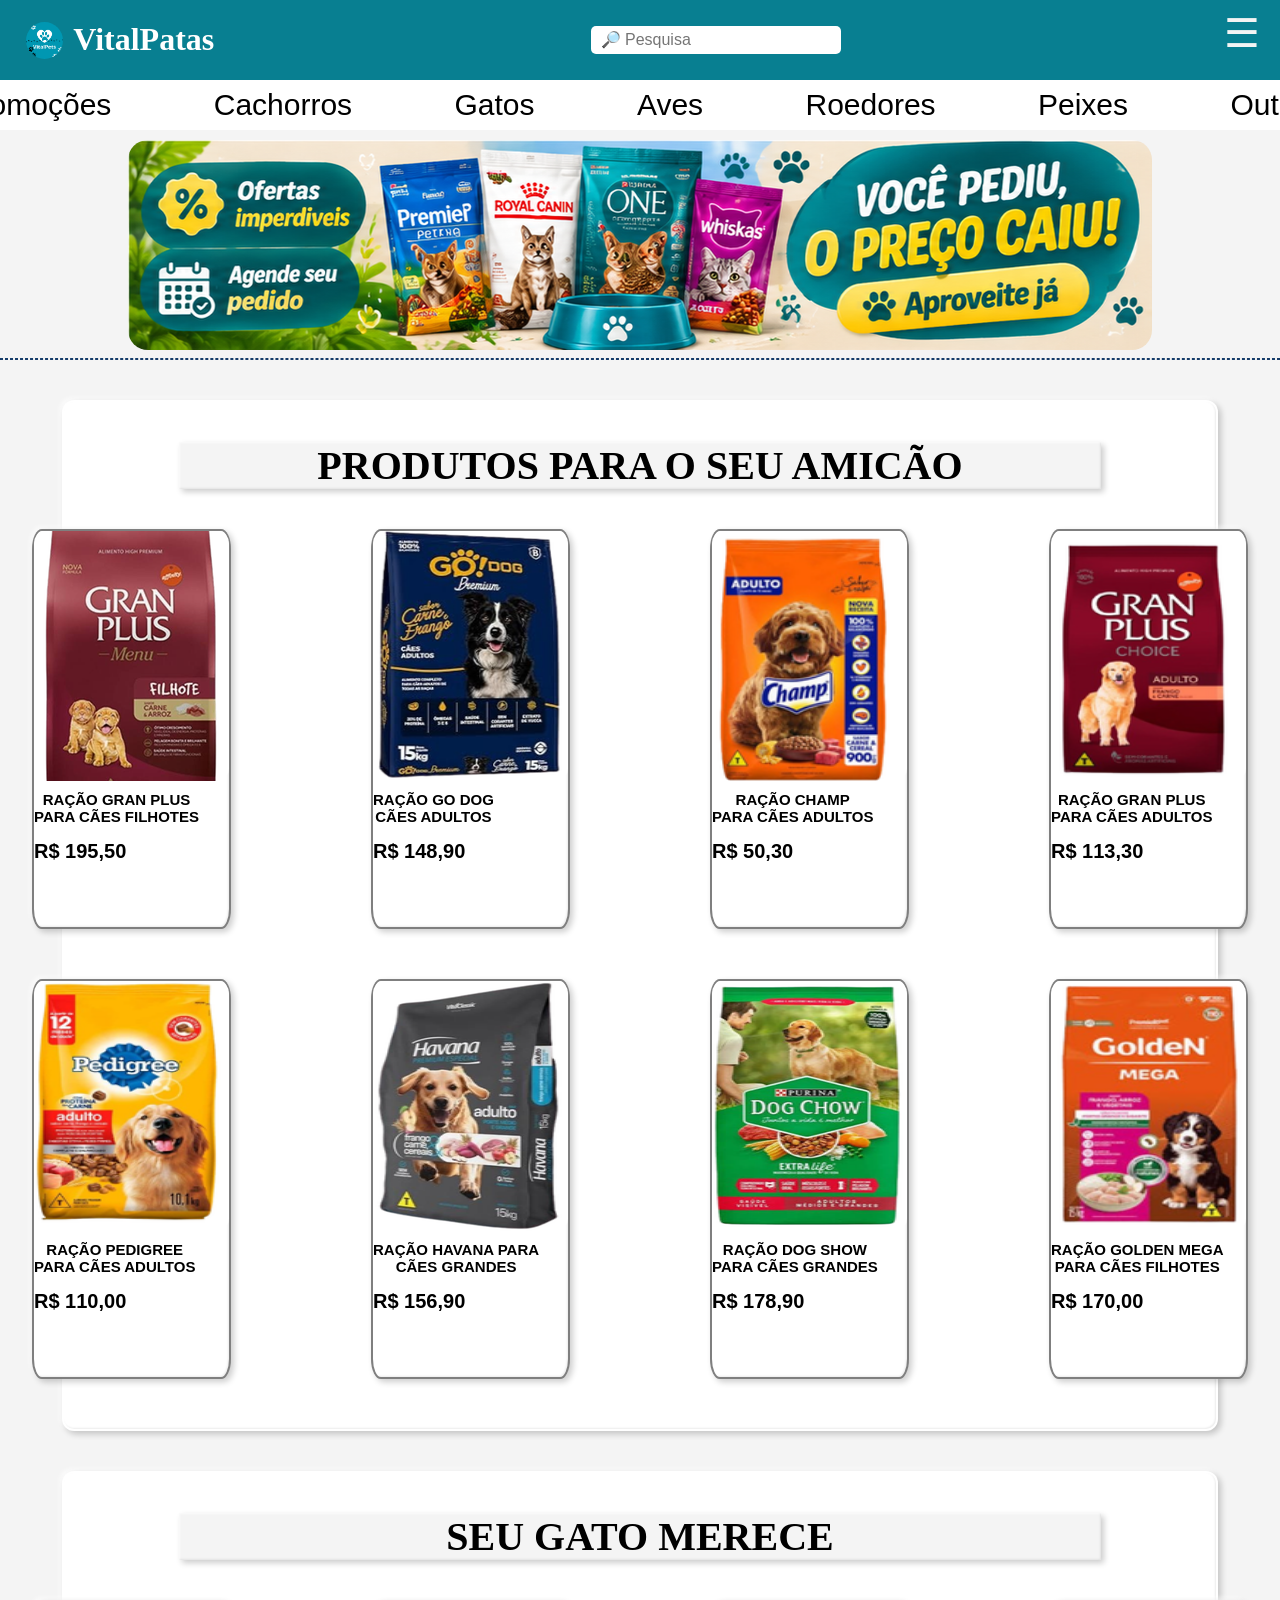
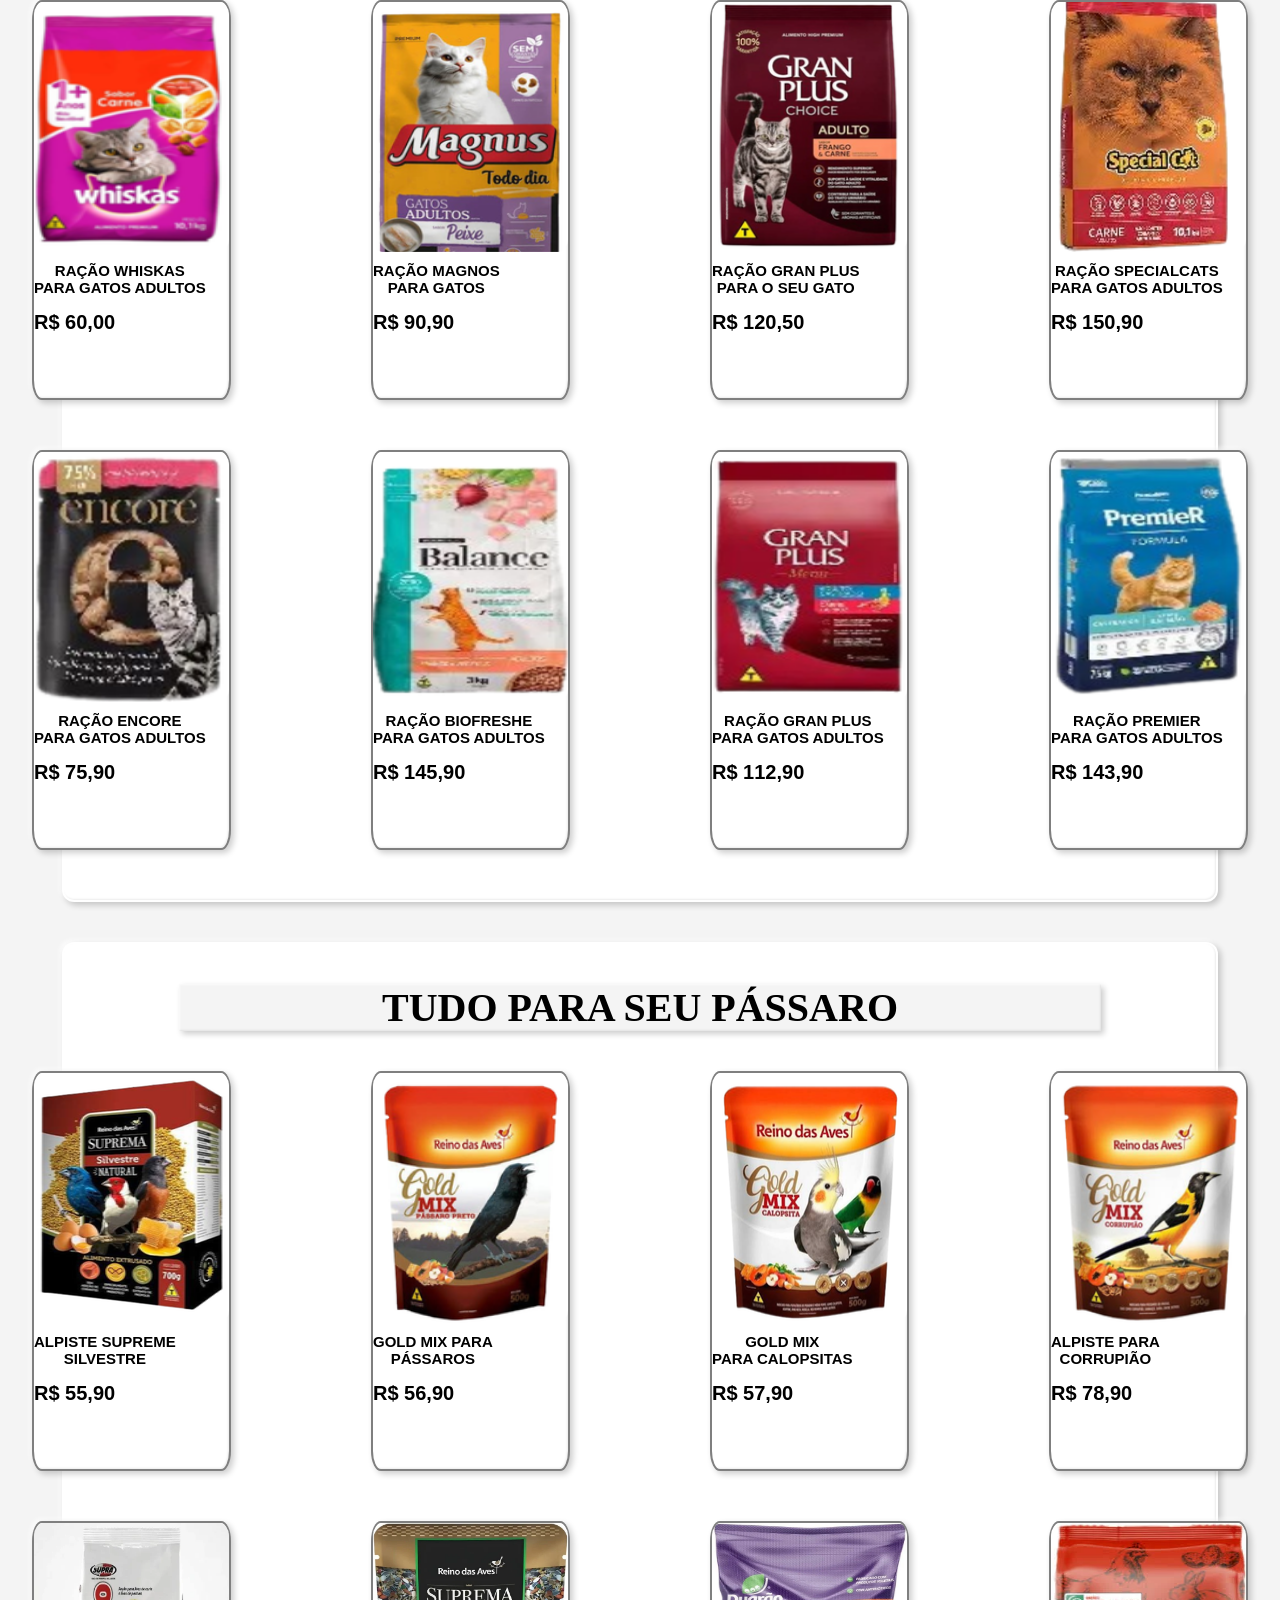
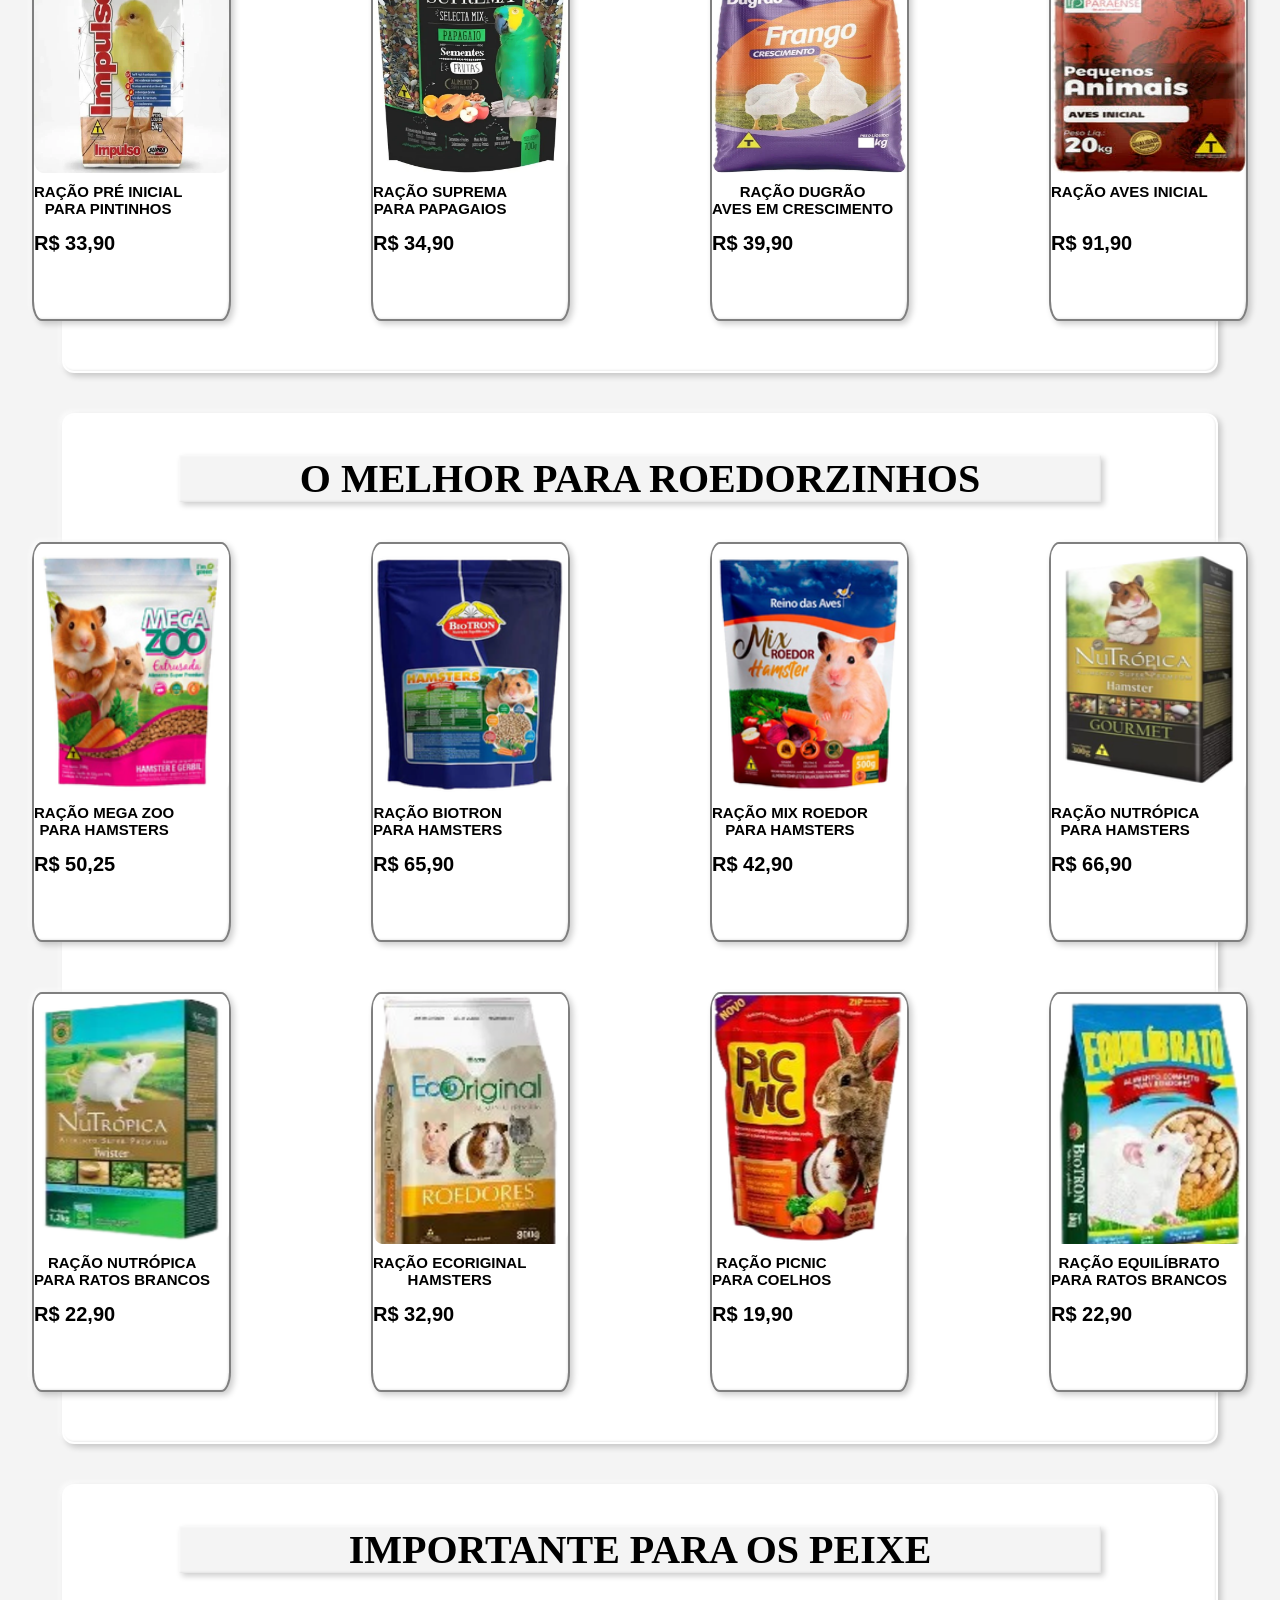
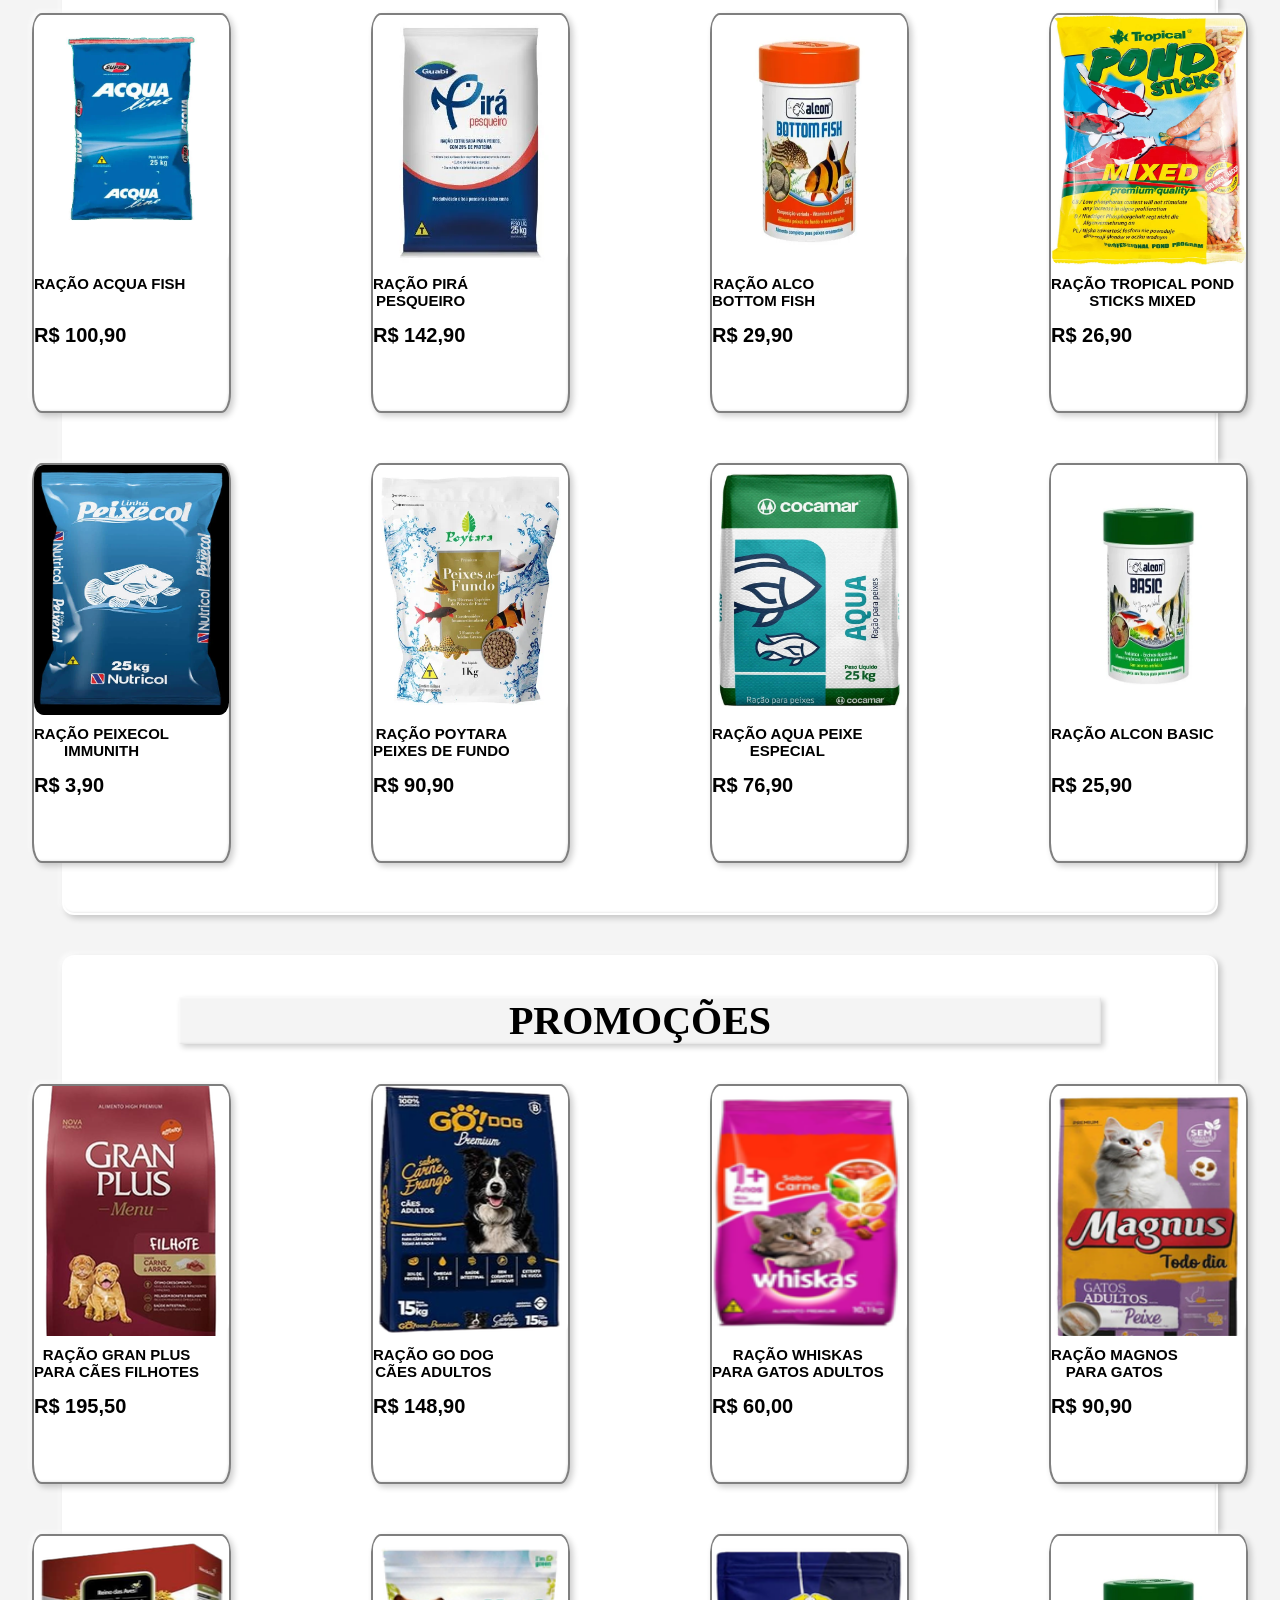
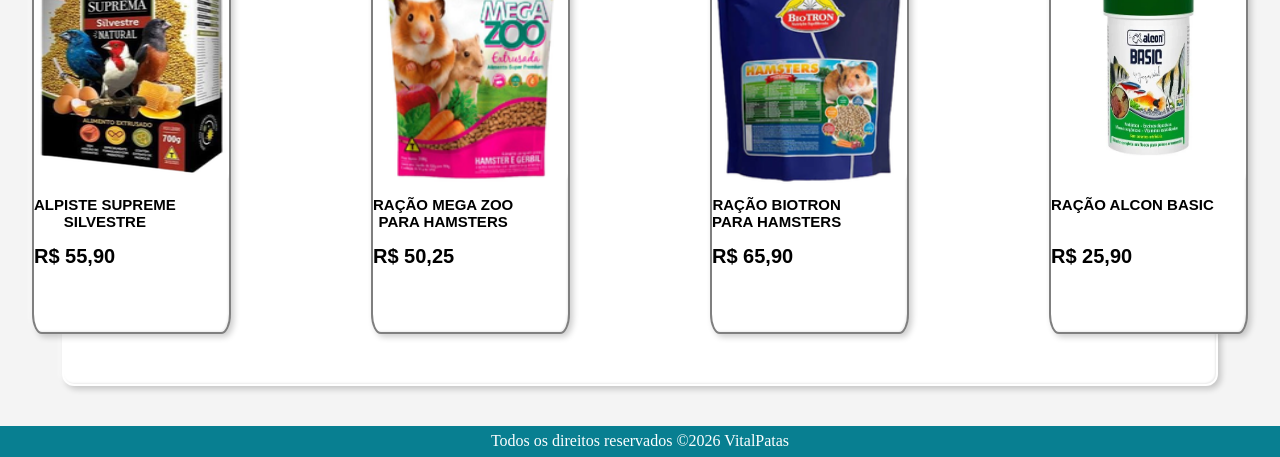
<file: index.html>
<!doctype html>
<html lang="pt-br">
  <head>
    <meta charset="UTF-8" />
    <meta name="viewport" content="width=device-width, initial-scale=1.0" />
    <title>VitalPatas</title>
    <link rel="icon" type="image/png" href="./assets/img/iconLogo.png?v=2">
    <link rel="stylesheet" href="css/style.css" />
    <link rel="stylesheet" href="css/botao-produtos.css" />
  </head>

  <body>
    <header>
      <div class="logo-conteudo">
        <img src="assets/img/logo.png" alt="logo" class="logo" />
        <h1>VitalPatas</h1>
        <input
          type="search"
          name="pesquisa"
          class="pesquisa"
          value=""
          placeholder="🔎 Pesquisa"
        />
      </div>

            <!-- Checkbox que vai controlar o estado do menu -->
      <input type="checkbox" id="control-nav" />

      <!-- Label que representa as 3 linhas (o clique aqui ativa o checkbox) -->
      <label for="control-nav" class="menu-icon">&#9776;</label>

      <!-- Menu Lateral -->
      <nav class="sidebar">
        <a href="index.html">Início</a>
        <a href="pages/cupons.html">Cupons</a>
        <a href="pages/conheca-nos.html">Conheça-nos</a>
        <a href="pages/conheca-nos.html#contato">Contato</a>
      </nav>

      <nav class="promocoes">
        <a href="#ofertas">Promoções</a>
        <a href="pages/cachorros.html">Cachorros</a>
        <a href="pages/gatos.html">Gatos</a>
        <a href="pages/aves.html">Aves</a>
        <a href="pages/roedores.html">Roedores</a>
        <a href="pages/peixes.html">Peixes</a>
        <a href="pages/outros.html">Outros</a>
      </nav>
    </header>
    <main>
      <img src="assets/img/promocao.png" alt="" class="img-promocao"/>
      <hr />
      <section>
        <h2>PRODUTOS PARA O SEU AMICÃO</h2>
        <div class="divProdutos">
          <button class="botaoProdutos"><img src="../assets/img/granPlusCachorros.png" alt="" class="img-produto"/><b class="nome">RAÇÃO GRAN PLUS<br>PARA CÃES FILHOTES</b> <p class="preco"><b>R$ 195,50</b></p></button>
          <button class="botaoProdutos"><img src="../assets/img/godogCachorros.png" alt="" class="img-produto" /> <b class="nome">RAÇÃO GO DOG<br>CÃES ADULTOS</b> <p class="preco"><b>R$ 148,90</b></p></button>
          <button class="botaoProdutos"><img src="../assets/img/champCahorros.png" alt="" class="img-produto" /><b class="nome">RAÇÃO CHAMP <br>PARA CÃES ADULTOS</b> <p class="preco"><b>R$ 50,30</b></p></button>
          <button class="botaoProdutos"><img src="../assets/img/granPlusAultosCachorros.png" alt="" class="img-produto" /><b class="nome">RAÇÃO GRAN PLUS<br>PARA CÃES ADULTOS</b> <p class="preco"><b>R$ 113,30</b></p></button> 
        </div>
        <div class="divProdutos">
          <button class="botaoProdutos"><img src="../assets/img/pedigreeCachorros.png" alt="" class="img-produto" /><b class="nome">RAÇÃO PEDIGREE<br>PARA CÃES ADULTOS</b> <p class="preco"><b>R$ 110,00</b></p></button>
          <button class="botaoProdutos"><img src="../assets/img/havanaCachorros.png" alt="" class="img-produto" /><b class="nome">RAÇÃO HAVANA PARA<br>CÃES GRANDES</b> <p class="preco"><b>R$ 156,90</b></p></button>
          <button class="botaoProdutos"><img src="../assets/img/dogshowCachorros.png" alt="" class="img-produto" /><b class="nome">RAÇÃO DOG SHOW<br>PARA CÃES GRANDES</b> <p class="preco"><b>R$ 178,90</b></p></button>
          <button class="botaoProdutos"><img src="../assets/img/goldenMegaCachorros.png" alt="" class="img-produto" /><b class="nome">RAÇÃO GOLDEN MEGA<br>PARA CÃES FILHOTES</b> <p class="preco"><b>R$ 170,00</b></p></button> 
        </div>
      </section>
      <section>
        <h2>SEU GATO MERECE</h2>
        <div class="divProdutos">
          <button class="botaoProdutos"><img src="../assets/img/whiskasGatos.png" alt="" class="img-produto"/><b class="nome">RAÇÃO WHISKAS<br>PARA GATOS ADULTOS</b> <p class="preco"><b>R$ 60,00</b></p></button>
          <button class="botaoProdutos"><img src="../assets/img/magnosGatos.png" alt="" class="img-produto" /> <b class="nome">RAÇÃO MAGNOS<br>PARA GATOS</b> <p class="preco"><b>R$ 90,90</b></p></button>
          <button class="botaoProdutos"><img src="../assets/img/granPlusGatos.png" alt="" class="img-produto" /><b class="nome">RAÇÃO GRAN PLUS<br>PARA O SEU GATO</b> <p class="preco"><b>R$ 120,50</b></p></button>
          <button class="botaoProdutos"><img src="../assets/img/specialcatGatos.png" alt="" class="img-produto" /><b class="nome">RAÇÃO SPECIALCATS<br>PARA GATOS ADULTOS</b> <p class="preco"><b>R$ 150,90</b></p></button> 
        </div>
        <div class="divProdutos">
          <button class="botaoProdutos"><img src="../assets/img/racaoencoreGatos.png" alt="" class="img-produto" /><b class="nome">RAÇÃO ENCORE<br>PARA GATOS ADULTOS</b> <p class="preco"><b>R$ 75,90</b></p></button>
          <button class="botaoProdutos"><img src="../assets/img/biofresheGatos.png" alt="" class="img-produto" /><b class="nome">RAÇÃO BIOFRESHE<br>PARA GATOS ADULTOS</b> <p class="preco"><b>R$ 145,90</b></p></button>
          <button class="botaoProdutos"><img src="../assets/img/granPlusGatos2.png" alt="" class="img-produto" /><b class="nome">RAÇÃO GRAN PLUS<br>PARA GATOS ADULTOS</b> <p class="preco"><b>R$ 112,90</b></p></button>
          <button class="botaoProdutos"><img src="../assets/img/premierGatos.png" alt="" class="img-produto" /><b class="nome">RAÇÃO PREMIER<br>PARA GATOS ADULTOS</b> <p class="preco"><b>R$ 143,90</b></p></button> 
        </div>
      </section>
      <section>
        <h2>TUDO PARA SEU PÁSSARO</h2>
        <div class="divProdutos">
          <button class="botaoProdutos"><img src="../assets/img/alpistesupremeAves.png" alt="" class="img-produto"/><b class="nome">ALPISTE SUPREME<br>SILVESTRE</b> <p class="preco"><b>R$ 55,90</b></p></button>
          <button class="botaoProdutos"><img src="../assets/img/alpistePenaspretasAves.png" alt="" class="img-produto" /> <b class="nome">GOLD MIX PARA <br>PÁSSAROS</b> <p class="preco"><b>R$ 56,90</b></p></button>
          <button class="botaoProdutos"><img src="../assets/img/calopsitaAves.png" alt="" class="img-produto" /><b class="nome">GOLD MIX<br>PARA CALOPSITAS</b> <p class="preco"><b>R$ 57,90</b></p></button>
          <button class="botaoProdutos"><img src="../assets/img/corrupiaoAves.png" alt="" class="img-produto" /><b class="nome">ALPISTE PARA<br>CORRUPIÃO</b> <p class="preco"><b>R$ 78,90</b></p></button> 
        </div>
        <div class="divProdutos">
          <button class="botaoProdutos"><img src="../assets/img/preInicialAves.png" alt="" class="img-produto" /><b class="nome">RAÇÃO PRÉ INICIAL<br>PARA PINTINHOS</b> <p class="preco"><b>R$ 33,90</b></p></button>
          <button class="botaoProdutos"><img src="../assets/img/supremeAves.png" alt="" class="img-produto" /><b class="nome">RAÇÃO SUPREMA<br>PARA PAPAGAIOS</b> <p class="preco"><b>R$ 34,90</b></p></button>
          <button class="botaoProdutos"><img src="../assets/img/dugraoAves.png" alt="" class="img-produto" /><b class="nome">RAÇÃO DUGRÃO<br>AVES EM CRESCIMENTO</b> <p class="preco"><b>R$ 39,90</b></p></button>
          <button class="botaoProdutos"><img src="../assets/img/avesinicialAves.png" alt="" class="img-produto" /><b class="nome">RAÇÃO AVES INICIAL<br><br></b> <p class="preco"><b>R$ 91,90</b></p></button> 
        </div>
      </section>
      <section>
        <h2>O MELHOR PARA ROEDORZINHOS</h2>
        <div class="divProdutos">
          <button class="botaoProdutos"><img src="../assets/img/megazooRoedores.png" alt="" class="img-produto"/><b class="nome">RAÇÃO MEGA ZOO<br>PARA HAMSTERS</b> <p class="preco"><b>R$ 50,25</b></p></button>
          <button class="botaoProdutos"><img src="../assets/img/biotronRoedores.png" alt="" class="img-produto" /> <b class="nome">RAÇÃO BIOTRON<br>PARA HAMSTERS</b> <p class="preco"><b>R$ 65,90</b></p></button>
          <button class="botaoProdutos"><img src="../assets/img/mixRoedores.png" alt="" class="img-produto" /><b class="nome">RAÇÃO MIX ROEDOR<br>PARA HAMSTERS</b> <p class="preco"><b>R$ 42,90</b></p></button>
          <button class="botaoProdutos"><img src="../assets/img/nutropicaRoedores.png" alt="" class="img-produto" /><b class="nome">RAÇÃO NUTRÓPICA<br>PARA HAMSTERS</b> <p class="preco"><b>R$ 66,90</b></p></button> 
        </div>
        <div class="divProdutos">
          <button class="botaoProdutos"><img src="../assets/img/nutropicaRoedores2.png" alt="" class="img-produto" /><b class="nome">RAÇÃO NUTRÓPICA<br>PARA RATOS BRANCOS</b> <p class="preco"><b>R$ 22,90</b></p></button>
          <button class="botaoProdutos"><img src="../assets/img/ecoriginalRoedores.png" alt="" class="img-produto" /><b class="nome">RAÇÃO ECORIGINAL<br>HAMSTERS</b> <p class="preco"><b>R$ 32,90</b></p></button>
          <button class="botaoProdutos"><img src="../assets/img/picnicRoedores.png" alt="" class="img-produto" /><b class="nome">RAÇÃO PICNIC<br>PARA COELHOS</b> <p class="preco"><b>R$ 19,90</b></p></button>
          <button class="botaoProdutos"><img src="../assets/img/equilibratoRoedores.png" alt="" class="img-produto" /><b class="nome">RAÇÃO EQUILÍBRATO<br>PARA RATOS BRANCOS</b> <p class="preco"><b>R$ 22,90</b></p></button> 
        </div>
      </section>
      <section>
        <h2>IMPORTANTE PARA OS PEIXE</h2>
        <div class="divProdutos">
          <button class="botaoProdutos"><img src="../assets/img/acquaPeixes.png" alt="" class="img-produto"/><b class="nome">RAÇÃO ACQUA FISH<br><br></b> <p class="preco"><b>R$ 100,90</b></p></button>
          <button class="botaoProdutos"><img src="../assets/img/piraPeixes.png" alt="" class="img-produto" /> <b class="nome">RAÇÃO PIRÁ<br>PESQUEIRO</b> <p class="preco"><b>R$ 142,90</b></p></button>
          <button class="botaoProdutos"><img src="../assets/img/bottomPeixes.png" alt="" class="img-produto" /><b class="nome">RAÇÃO ALCO<br>BOTTOM FISH</b> <p class="preco"><b>R$ 29,90</b></p></button>
          <button class="botaoProdutos"><img src="../assets/img/pondPeixes.png" alt="" class="img-produto" /><b class="nome">RAÇÃO TROPICAL POND<br>STICKS MIXED</b> <p class="preco"><b>R$ 26,90</b></p></button> 
        </div>
        <div class="divProdutos">
          <button class="botaoProdutos"><img src="../assets/img/peixecolPeixes.png" alt="" class="img-produto" /><b class="nome">RAÇÃO PEIXECOL<br>IMMUNITH</b> <p class="preco"><b>R$ 3,90</b></p></button>
          <button class="botaoProdutos"><img src="../assets/img/poytaraPeixes.png" alt="" class="img-produto" /><b class="nome">RAÇÃO POYTARA<br>PEIXES DE FUNDO</b> <p class="preco"><b>R$ 90,90</b></p></button>
          <button class="botaoProdutos"><img src="../assets/img/aquaPeixes.png" alt="" class="img-produto" /><b class="nome">RAÇÃO AQUA PEIXE<br>ESPECIAL</b> <p class="preco"><b>R$ 76,90</b></p></button>
          <button class="botaoProdutos"><img src="../assets/img/alconPeixes.png" alt="" class="img-produto" /><b class="nome">RAÇÃO ALCON BASIC<br><br></b> <p class="preco"><b>R$ 25,90</b></p></button> 
        </div>
      </section>
      <section id="ofertas">
        <h2>PROMOÇÕES</h2>
        <div class="divProdutos">
          <button class="botaoProdutos"><img src="../assets/img/granPlusCachorros.png" alt="" class="img-produto"/><b class="nome">RAÇÃO GRAN PLUS<br>PARA CÃES FILHOTES</b> <p class="preco"><b>R$ 195,50</b></p></button>
          <button class="botaoProdutos"><img src="../assets/img/godogCachorros.png" alt="" class="img-produto" /> <b class="nome">RAÇÃO GO DOG<br>CÃES ADULTOS</b> <p class="preco"><b>R$ 148,90</b></p></button>
          <button class="botaoProdutos"><img src="../assets/img/whiskasGatos.png" alt="" class="img-produto"/><b class="nome">RAÇÃO WHISKAS<br>PARA GATOS ADULTOS</b> <p class="preco"><b>R$ 60,00</b></p></button>
          <button class="botaoProdutos"><img src="../assets/img/magnosGatos.png" alt="" class="img-produto" /> <b class="nome">RAÇÃO MAGNOS<br>PARA GATOS</b> <p class="preco"><b>R$ 90,90</b></p></button> 
        </div>
        <div class="divProdutos">
          <button class="botaoProdutos"><img src="../assets/img/alpistesupremeAves.png" alt="" class="img-produto"/><b class="nome">ALPISTE SUPREME<br>SILVESTRE</b> <p class="preco"><b>R$ 55,90</b></p></button>
          <button class="botaoProdutos"><img src="../assets/img/megazooRoedores.png" alt="" class="img-produto"/><b class="nome">RAÇÃO MEGA ZOO<br>PARA HAMSTERS</b> <p class="preco"><b>R$ 50,25</b></p></button>
          <button class="botaoProdutos"><img src="../assets/img/biotronRoedores.png" alt="" class="img-produto" /> <b class="nome">RAÇÃO BIOTRON<br>PARA HAMSTERS</b> <p class="preco"><b>R$ 65,90</b></p></button>
          <button class="botaoProdutos"><img src="../assets/img/alconPeixes.png" alt="" class="img-produto" /><b class="nome">RAÇÃO ALCON BASIC<br><br></b> <p class="preco"><b>R$ 25,90</b></p></button> 
        </div>
      </section>
    </main>
    <footer>Todos os direitos reservados &copy;2026 VitalPatas</footer>
  </body>
</html>
</file>
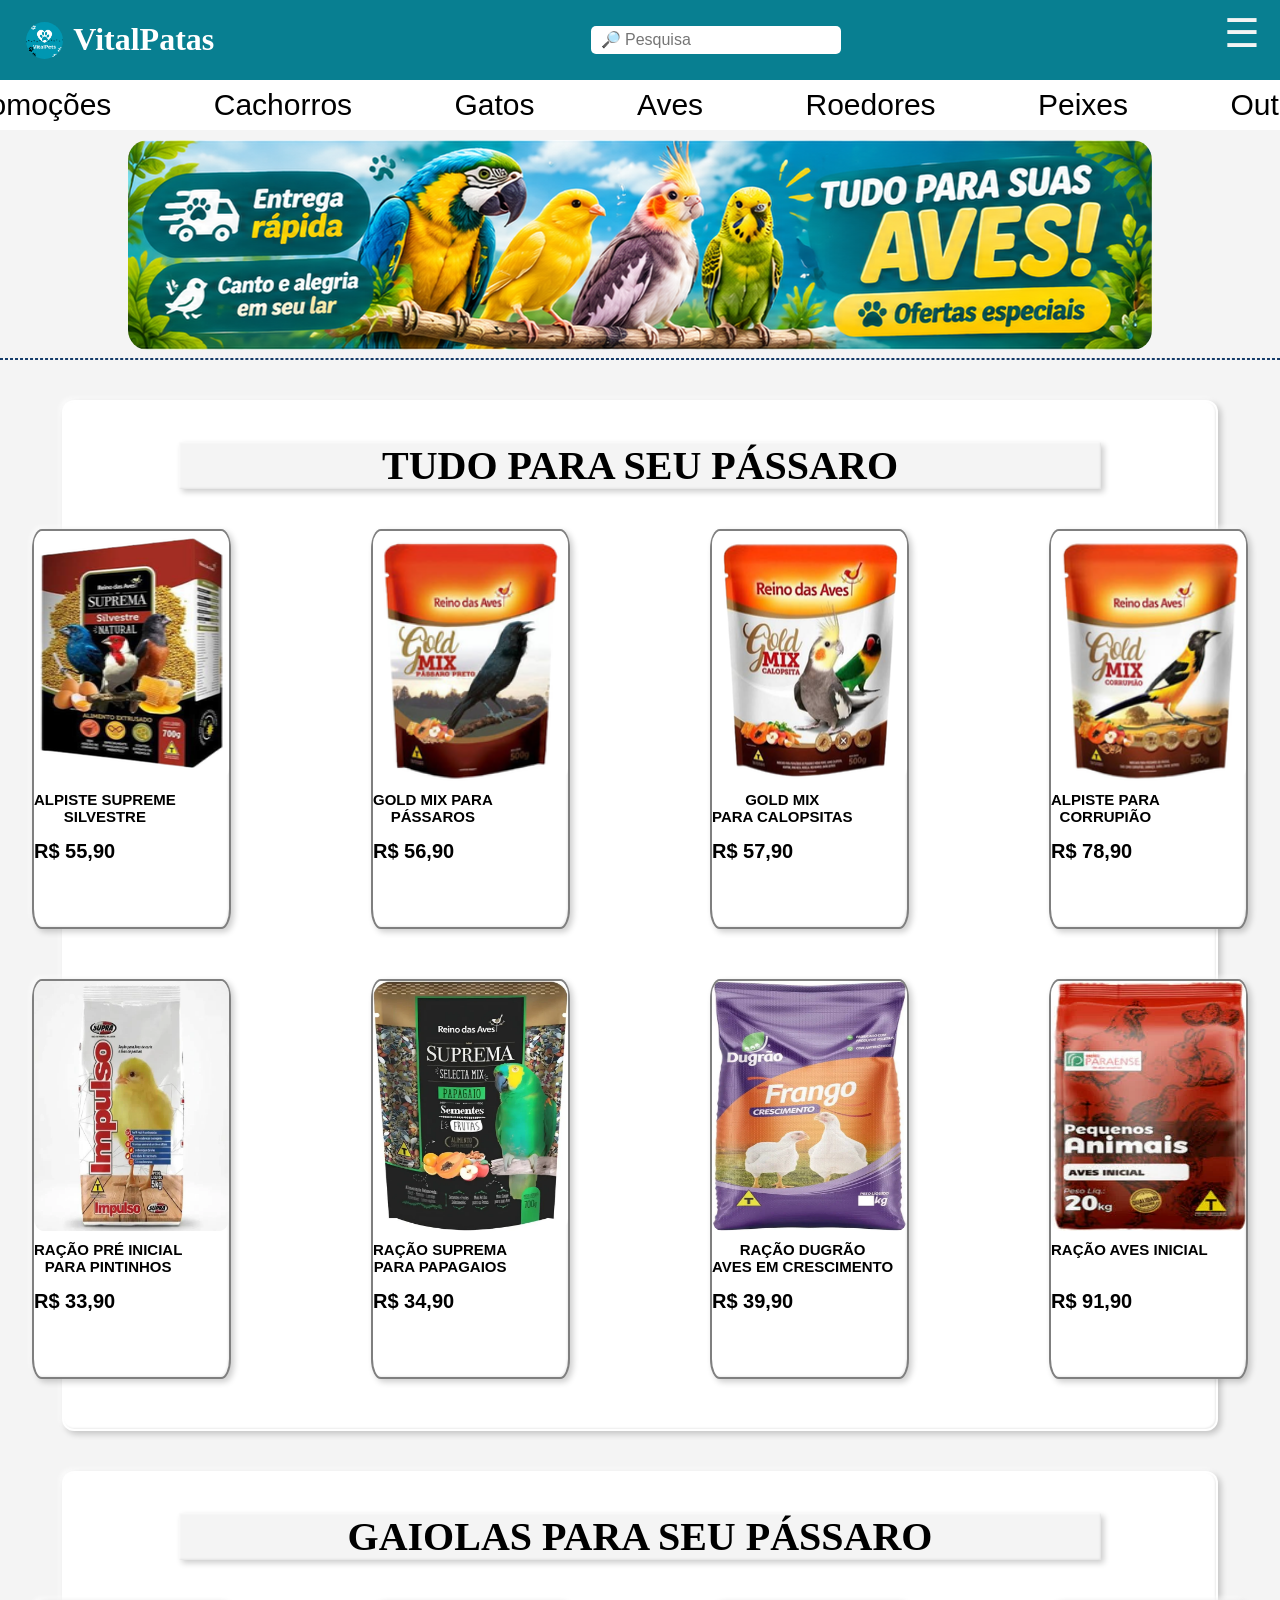
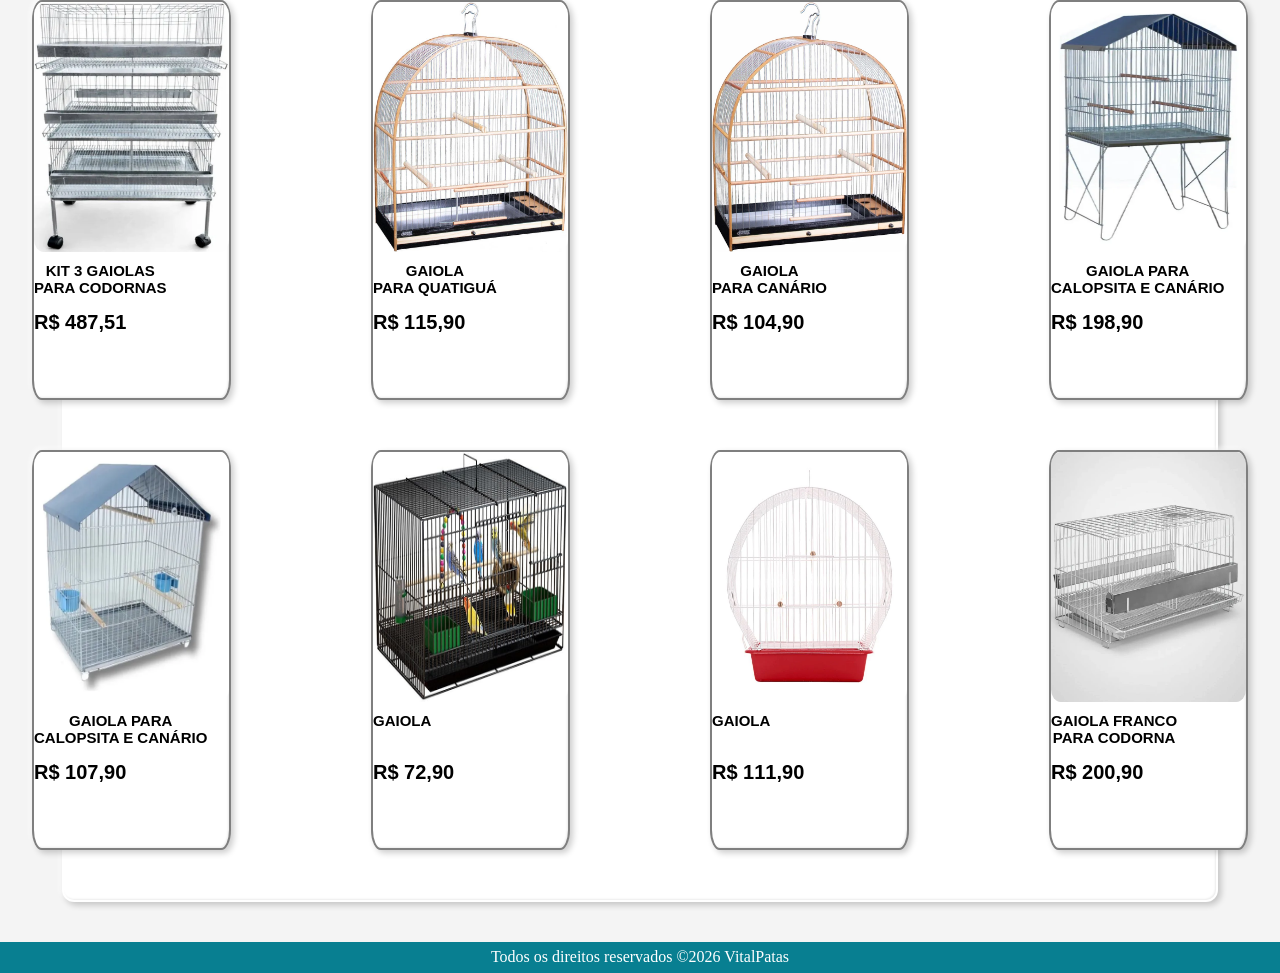
<file: pages/aves.html>
<!doctype html>
<html lang="pt-br">
  <head>
    <meta charset="UTF-8" />
    <meta name="viewport" content="width=device-width, initial-scale=1.0" />
    <title>VitalPatas</title>
    <link rel="icon" type="image/png" href=".././assets/img/iconLogo.png?v=2">
    <link rel="stylesheet" href="../css/style.css" />
    <link rel="stylesheet" href="../css/botao-produtos.css" />
  </head>

  <body>
    <header>
      <div class="logo-conteudo">
        <img src="../assets/img/logo.png" alt="logo" class="logo" />
        <h1>VitalPatas</h1>
        <input
          type="search"
          name="pesquisa"
          class="pesquisa"
          value=""
          placeholder="🔎 Pesquisa"
        />
      </div>

      <!-- Checkbox que vai controlar o estado do menu -->
      <input type="checkbox" id="control-nav" />

      <!-- Label que representa as 3 linhas (o clique aqui ativa o checkbox) -->
      <label for="control-nav" class="menu-icon">&#9776;</label>

      <!-- Menu Lateral -->
      <nav class="sidebar">
        <a href="../index.html">Início</a>
        <a href="../pages/cupons.html">Cupons</a>
        <a href="../pages/conheca-nos.html">Conheça-nos</a>        
        <a href="../pages/conheca-nos.html#contato">Contato</a>
      </nav>

      <nav class="promocoes">
        <a href="../index.html#ofertas">Promoções</a>
        <a href="../pages/cachorros.html">Cachorros</a>
        <a href="../pages/gatos.html">Gatos</a>
        <a href="../pages/aves.html">Aves</a>
        <a href="../pages/roedores.html">Roedores</a>
        <a href="../pages/peixes.html">Peixes</a>
        <a href="../pages/outros.html">Outros</a>
      </nav>
    </header>
    <main>
      <img src="../assets/img/bannerAves.png" alt="" class="img-promocao"/>
      <hr />
      <section>
        <h2>TUDO PARA SEU PÁSSARO</h2>
        <div class="divProdutos">
          <button class="botaoProdutos"><img src="../assets/img/alpistesupremeAves.png" alt="" class="img-produto"/><b class="nome">ALPISTE SUPREME<br>SILVESTRE</b> <p class="preco"><b>R$ 55,90</b></p></button>
          <button class="botaoProdutos"><img src="../assets/img/alpistePenaspretasAves.png" alt="" class="img-produto" /> <b class="nome">GOLD MIX PARA<br>PÁSSAROS</b> <p class="preco"><b>R$ 56,90</b></p></button>
          <button class="botaoProdutos"><img src="../assets/img/calopsitaAves.png" alt="" class="img-produto" /><b class="nome">GOLD MIX<br>PARA CALOPSITAS</b> <p class="preco"><b>R$ 57,90</b></p></button>
          <button class="botaoProdutos"><img src="../assets/img/corrupiaoAves.png" alt="" class="img-produto" /><b class="nome">ALPISTE PARA<br>CORRUPIÃO</b> <p class="preco"><b>R$ 78,90</b></p></button> 
        </div>
        <div class="divProdutos">
          <button class="botaoProdutos"><img src="../assets/img/preInicialAves.png" alt="" class="img-produto" /><b class="nome">RAÇÃO PRÉ INICIAL<br>PARA PINTINHOS</b> <p class="preco"><b>R$ 33,90</b></p></button>
          <button class="botaoProdutos"><img src="../assets/img/supremeAves.png" alt="" class="img-produto" /><b class="nome">RAÇÃO SUPREMA<br>PARA PAPAGAIOS</b> <p class="preco"><b>R$ 34,90</b></p></button>
          <button class="botaoProdutos"><img src="../assets/img/dugraoAves.png" alt="" class="img-produto" /><b class="nome">RAÇÃO DUGRÃO<br>AVES EM CRESCIMENTO</b> <p class="preco"><b>R$ 39,90</b></p></button>
          <button class="botaoProdutos"><img src="../assets/img/avesinicialAves.png" alt="" class="img-produto" /><b class="nome">RAÇÃO AVES INICIAL<br><br></b> <p class="preco"><b>R$ 91,90</b></p></button> 
        </div>
      </section>
      <section>
        <h2>GAIOLAS PARA SEU PÁSSARO</h2>
        <div class="divProdutos">
          <button class="botaoProdutos"><img src="../assets/img/gaiola1Aves.png" alt="" class="img-produto"/><b class="nome">KIT 3 GAIOLAS<br>PARA CODORNAS</b> <p class="preco"><b>R$ 487,51</b></p></button>
          <button class="botaoProdutos"><img src="../assets/img/gaiola2Aves.png" alt="" class="img-produto" /> <b class="nome">GAIOLA<br>PARA QUATIGUÁ</b> <p class="preco"><b>R$ 115,90</b></p></button>
          <button class="botaoProdutos"><img src="../assets/img/gaiola3Aves.png" alt="" class="img-produto" /><b class="nome">GAIOLA<br>PARA CANÁRIO</b> <p class="preco"><b>R$ 104,90</b></p></button>
          <button class="botaoProdutos"><img src="../assets/img/gaiola4Aves.png" alt="" class="img-produto" /><b class="nome">GAIOLA PARA<br>CALOPSITA E CANÁRIO</b> <p class="preco"><b>R$ 198,90</b></p></button> 
        </div>
        <div class="divProdutos">
          <button class="botaoProdutos"><img src="../assets/img/gaiola5Aves.png" alt="" class="img-produto" /><b class="nome">GAIOLA PARA<br>CALOPSITA E CANÁRIO</b> <p class="preco"><b>R$ 107,90</b></p></button>
          <button class="botaoProdutos"><img src="../assets/img/gaiola6Aves.png" alt="" class="img-produto" /><b class="nome">GAIOLA<br><br></b> <p class="preco"><b>R$ 72,90</b></p></button>
          <button class="botaoProdutos"><img src="../assets/img/gaiola7Aves.png" alt="" class="img-produto" /><b class="nome">GAIOLA<br><br></b> <p class="preco"><b>R$ 111,90</b></p></button>
          <button class="botaoProdutos"><img src="../assets/img/gaiola8Aves.png" alt="" class="img-produto" /><b class="nome">GAIOLA FRANCO<br>PARA CODORNA</b> <p class="preco"><b>R$ 200,90</b></p></button> 
        </div>
      </section>
    </main>
    <footer>Todos os direitos reservados &copy;2026 VitalPatas</footer>
  </body>
</html>
</file>
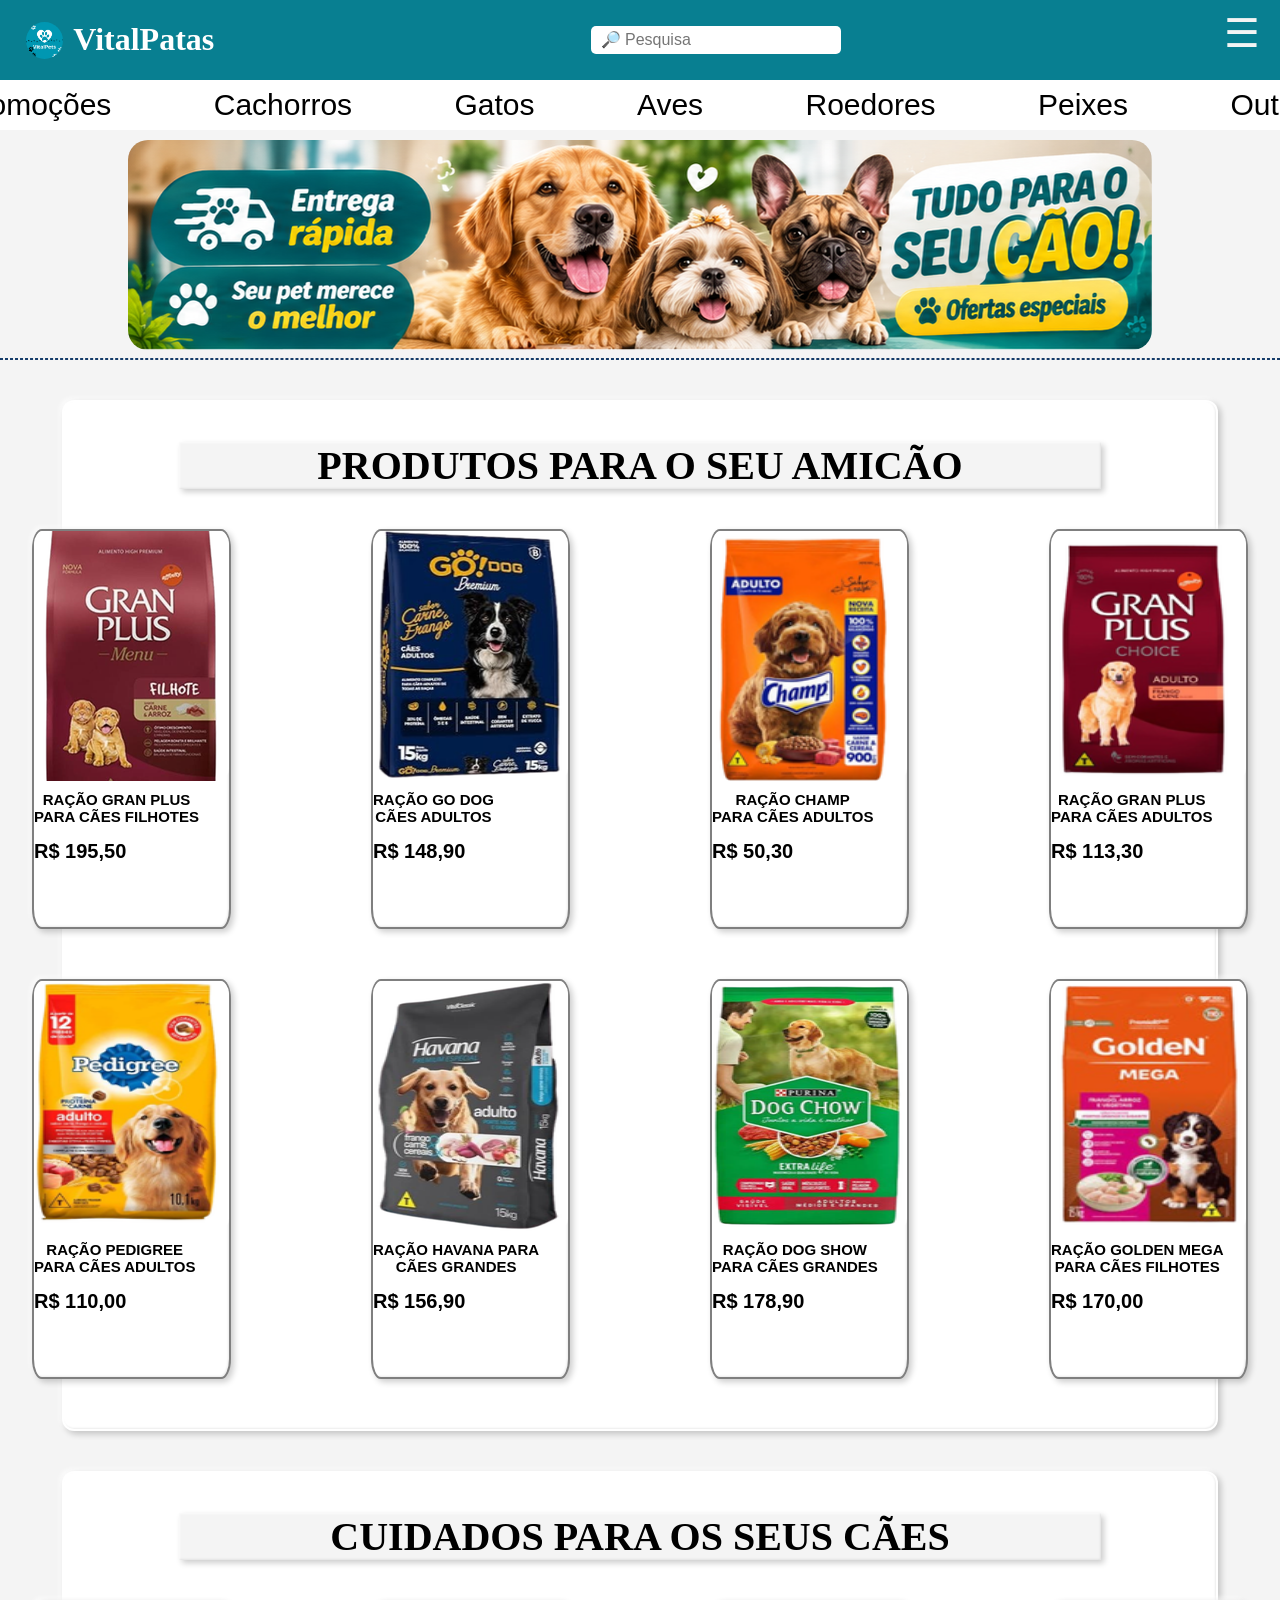
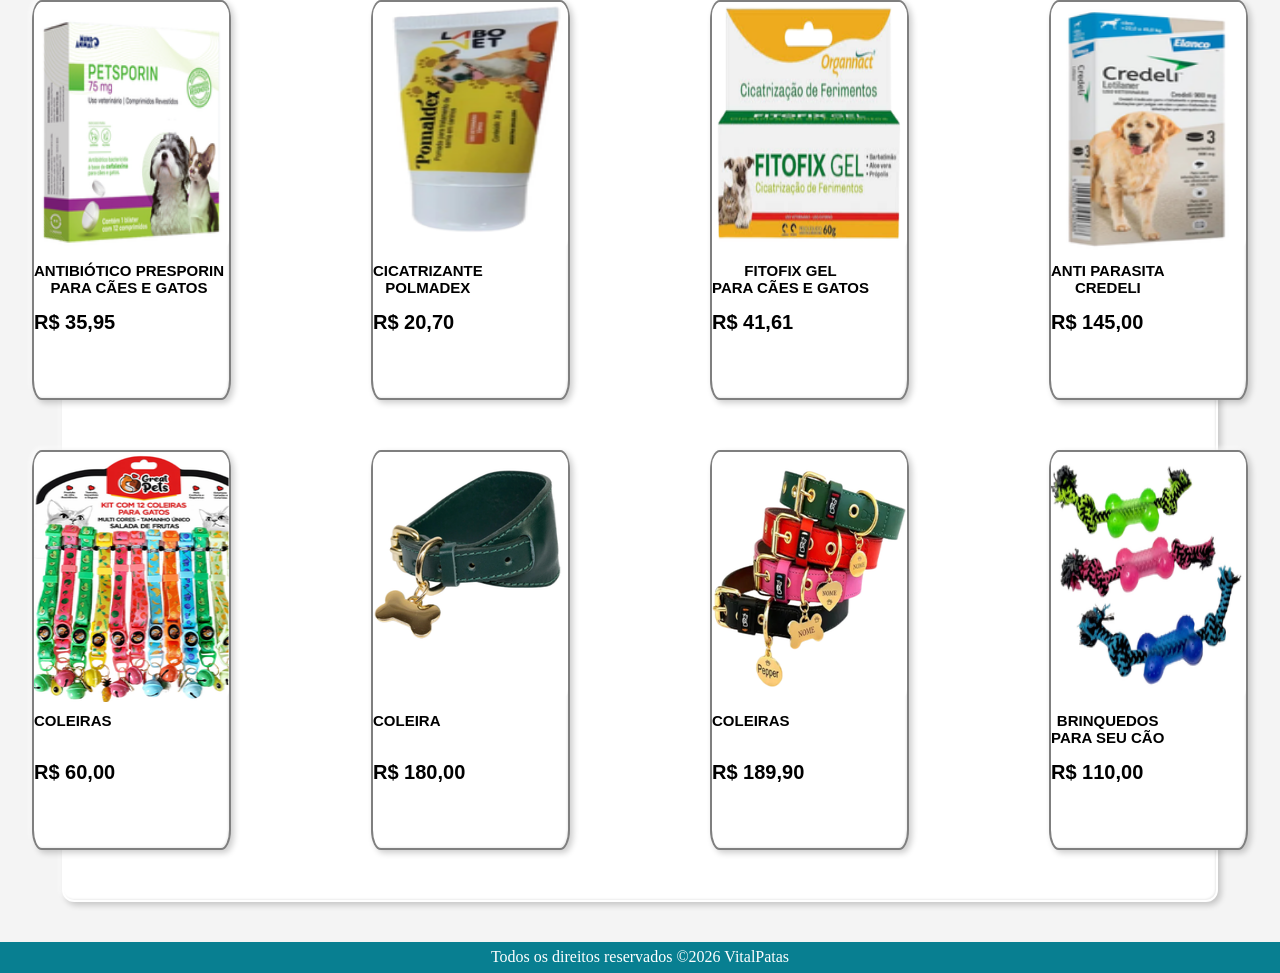
<file: pages/cachorros.html>
<!doctype html>
<html lang="pt-br">
  <head>
    <meta charset="UTF-8" />
    <meta name="viewport" content="width=device-width, initial-scale=1.0" />
    <title>VitalPatas</title>
    <link rel="icon" type="image/png" href=".././assets/img/iconLogo.png?v=2">
    <link rel="stylesheet" href="../css/style.css" />
    <link rel="stylesheet" href="../css/botao-produtos.css" />
  </head>

  <body>
    <header>
      <div class="logo-conteudo">
        <img src="../assets/img/logo.png" alt="logo" class="logo" />
        <h1>VitalPatas</h1>
        <input
          type="search"
          name="pesquisa"
          class="pesquisa"
          value=""
          placeholder="🔎 Pesquisa"
        />
      </div>

      <!-- Checkbox que vai controlar o estado do menu -->
      <input type="checkbox" id="control-nav" />

      <!-- Label que representa as 3 linhas (o clique aqui ativa o checkbox) -->
      <label for="control-nav" class="menu-icon">&#9776;</label>

      <!-- Menu Lateral -->
      <nav class="sidebar">
        <a href="../index.html">Início</a>
        <a href="../pages/cupons.html">Cupons</a>
        <a href="../pages/conheca-nos.html">Conheça-nos</a>        
        <a href="../pages/conheca-nos.html#contato">Contato</a>
      </nav>

      <nav class="promocoes">
        <a href="../index.html#ofertas">Promoções</a>
        <a href="../pages/cachorros.html">Cachorros</a>
        <a href="../pages/gatos.html">Gatos</a>
        <a href="../pages/aves.html">Aves</a>
        <a href="../pages/roedores.html">Roedores</a>
        <a href="../pages/peixes.html">Peixes</a>
        <a href="../pages/outros.html">Outros</a>
      </nav>
    </header>
    <main>
      <img src="../assets/img/bannerCachorros.png" alt="" class="img-promocao"/>
      <hr />
      <section>
        <h2>PRODUTOS PARA O SEU AMICÃO</h2>
        <div class="divProdutos">
          <button class="botaoProdutos"><img src="../assets/img/granPlusCachorros.png" alt="" class="img-produto"/><b class="nome">RAÇÃO GRAN PLUS<br>PARA CÃES FILHOTES</b> <p class="preco"><b>R$ 195,50</b></p></button>
          <button class="botaoProdutos"><img src="../assets/img/godogCachorros.png" alt="" class="img-produto" /> <b class="nome">RAÇÃO GO DOG<br>CÃES ADULTOS</b> <p class="preco"><b>R$ 148,90</b></p></button>
          <button class="botaoProdutos"><img src="../assets/img/champCahorros.png" alt="" class="img-produto" /><b class="nome">RAÇÃO CHAMP<br>PARA CÃES ADULTOS</b> <p class="preco"><b>R$ 50,30</b></p></button>
          <button class="botaoProdutos"><img src="../assets/img/granPlusAultosCachorros.png" alt="" class="img-produto" /><b class="nome">RAÇÃO GRAN PLUS<br>PARA CÃES ADULTOS</b> <p class="preco"><b>R$ 113,30</b></p></button> 
        </div>
        <div class="divProdutos">
          <button class="botaoProdutos"><img src="../assets/img/pedigreeCachorros.png" alt="" class="img-produto" /><b class="nome">RAÇÃO PEDIGREE<br>PARA CÃES ADULTOS</b> <p class="preco"><b>R$ 110,00</b></p></button>
          <button class="botaoProdutos"><img src="../assets/img/havanaCachorros.png" alt="" class="img-produto" /><b class="nome">RAÇÃO HAVANA PARA<br>CÃES GRANDES</b> <p class="preco"><b>R$ 156,90</b></p></button>
          <button class="botaoProdutos"><img src="../assets/img/dogshowCachorros.png" alt="" class="img-produto" /><b class="nome">RAÇÃO DOG SHOW<br>PARA CÃES GRANDES</b> <p class="preco"><b>R$ 178,90</b></p></button>
          <button class="botaoProdutos"><img src="../assets/img/goldenMegaCachorros.png" alt="" class="img-produto" /><b class="nome">RAÇÃO GOLDEN MEGA<br>PARA CÃES FILHOTES</b> <p class="preco"><b>R$ 170,00</b></p></button> 
        </div>
      </section>
      <section>
        <h2>CUIDADOS PARA OS SEUS CÃES</h2>
        <div class="divProdutos">
          <button class="botaoProdutos"><img src="../assets/img/presporinCachorrosGatos.png" alt="" class="img-produto"/><b class="nome">ANTIBIÓTICO PRESPORIN<br>PARA CÃES E GATOS</b> <p class="preco"><b>R$ 35,95</b></p></button>
          <button class="botaoProdutos"><img src="../assets/img/polmadexCachorros.png" alt="" class="img-produto" /> <b class="nome">CICATRIZANTE<br>POLMADEX</b> <p class="preco"><b>R$ 20,70</b></p></button>
          <button class="botaoProdutos"><img src="../assets/img/fitofixCahorrosGatos.png" alt="" class="img-produto" /><b class="nome">FITOFIX GEL<br>PARA CÃES E GATOS</b> <p class="preco"><b>R$ 41,61</b></p></button>
          <button class="botaoProdutos"><img src="../assets/img/credeliCachorros.png" alt="" class="img-produto" /><b class="nome">ANTI PARASITA<br>CREDELI</b> <p class="preco"><b>R$ 145,00</b></p></button> 
        </div>
        <div class="divProdutos">
          <button class="botaoProdutos"><img src="../assets/img/coleira1Cachorros.png" alt="" class="img-produto" /><b class="nome">COLEIRAS<br><br></b> <p class="preco"><b>R$ 60,00</b></p></button>
          <button class="botaoProdutos"><img src="../assets/img/coleira2Cachorros.png" alt="" class="img-produto" /><b class="nome">COLEIRA<br><br></b> <p class="preco"><b>R$ 180,00</b></p></button>
          <button class="botaoProdutos"><img src="../assets/img/coleira3Cachorros.png" alt="" class="img-produto" /><b class="nome">COLEIRAS<br><br></b> <p class="preco"><b>R$ 189,90</b></p></button>
          <button class="botaoProdutos"><img src="../assets/img/coleira4Cachorros.png" alt="" class="img-produto" /><b class="nome">BRINQUEDOS<br>PARA SEU CÃO</b> <p class="preco"><b>R$ 110,00</b></p></button>
        </div>
      </section>
    </main>
    <footer>Todos os direitos reservados &copy;2026 VitalPatas</footer>
  </body>
</html>
</file>
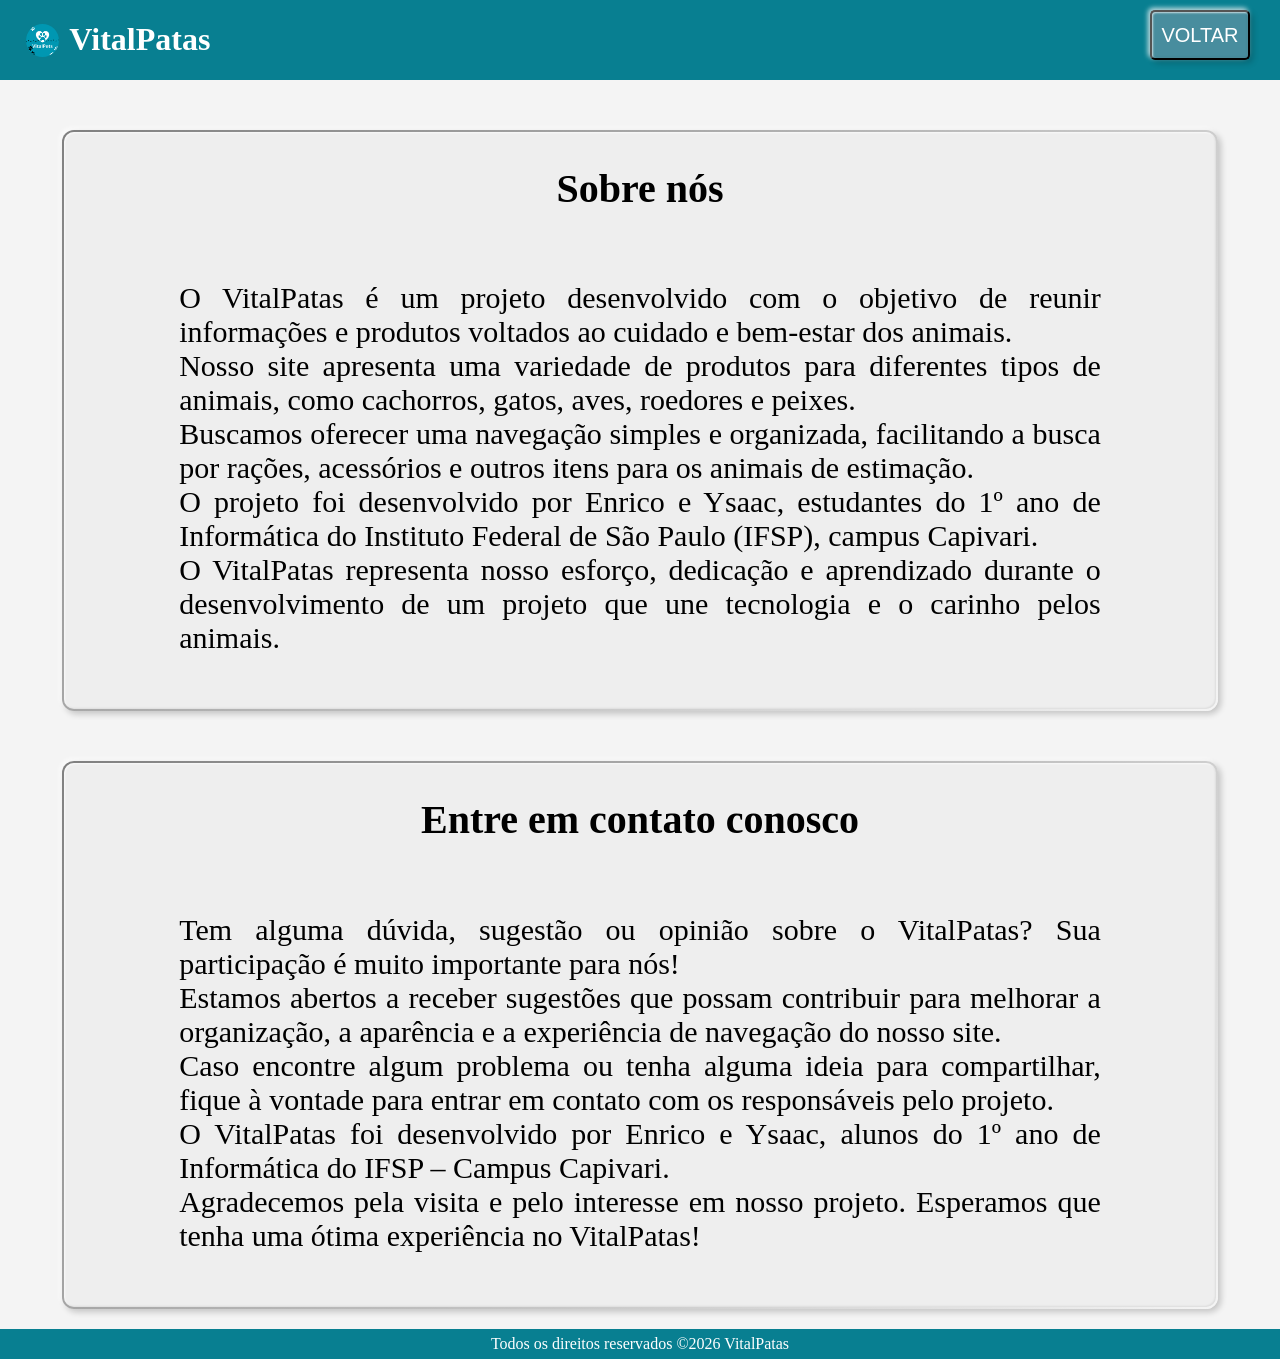
<file: pages/conheca-nos.html>
<!doctype html>
<html lang="pt-br">
  <head>
    <meta charset="UTF-8" />
    <meta name="viewport" content="width=device-width, initial-scale=1.0" />
    <title>VitalPatas</title>
    <link rel="icon" type="image/png" href=".././assets/img/iconLogo.png?v=2">
    <link rel="stylesheet" href="../css/conheca-nos.css" />
  </head>
  <body>
    <main>
      <header>
        <div class="logo-conteudo">
          <img src="../assets/img/logo.png" alt="logo" class="logo" />
          <h1>VitalPatas</h1>
        </div>
        <div><button onclick="history.back()" id="voltar">VOLTAR</button></div>
      </header>
      <section>
        <h2>Sobre nós</h2>
        <br>
        <br>
        <p>O VitalPatas é um projeto desenvolvido com o objetivo de reunir informações e produtos voltados ao cuidado e bem-estar dos animais.</p>
        <p>Nosso site apresenta uma variedade de produtos para diferentes tipos de animais, como cachorros, gatos, aves, roedores e peixes.</p>
        <p>Buscamos oferecer uma navegação simples e organizada, facilitando a busca por rações, acessórios e outros itens para os animais de estimação.</p>
        <p>O projeto foi desenvolvido por Enrico e Ysaac, estudantes do 1º ano de Informática do Instituto Federal de São Paulo (IFSP), campus Capivari.</p>
        <p>O VitalPatas representa nosso esforço, dedicação e aprendizado durante o desenvolvimento de um projeto que une tecnologia e o carinho pelos animais.</p>
        <br>
        <br>
        <br>
      </section>
      <section id="contato">
        <h2>Entre em contato conosco</h2>
        <br>
        <br>
        <p>Tem alguma dúvida, sugestão ou opinião sobre o VitalPatas? Sua participação é muito importante para nós!</p>
        <p>Estamos abertos a receber sugestões que possam contribuir para melhorar a organização, a aparência e a experiência de navegação do nosso site.</p>
        <p>Caso encontre algum problema ou tenha alguma ideia para compartilhar, fique à vontade para entrar em contato com os responsáveis pelo projeto.</p>
        <p>O VitalPatas foi desenvolvido por Enrico e Ysaac, alunos do 1º ano de Informática do IFSP – Campus Capivari.</p>
        <p>Agradecemos pela visita e pelo interesse em nosso projeto. Esperamos que tenha uma ótima experiência no VitalPatas!</p>
        <br>
        <br>
        <br>
      </section>
      <footer>Todos os direitos reservados &copy;2026 VitalPatas</footer>
    </main>
  </body>
</html>
</file>
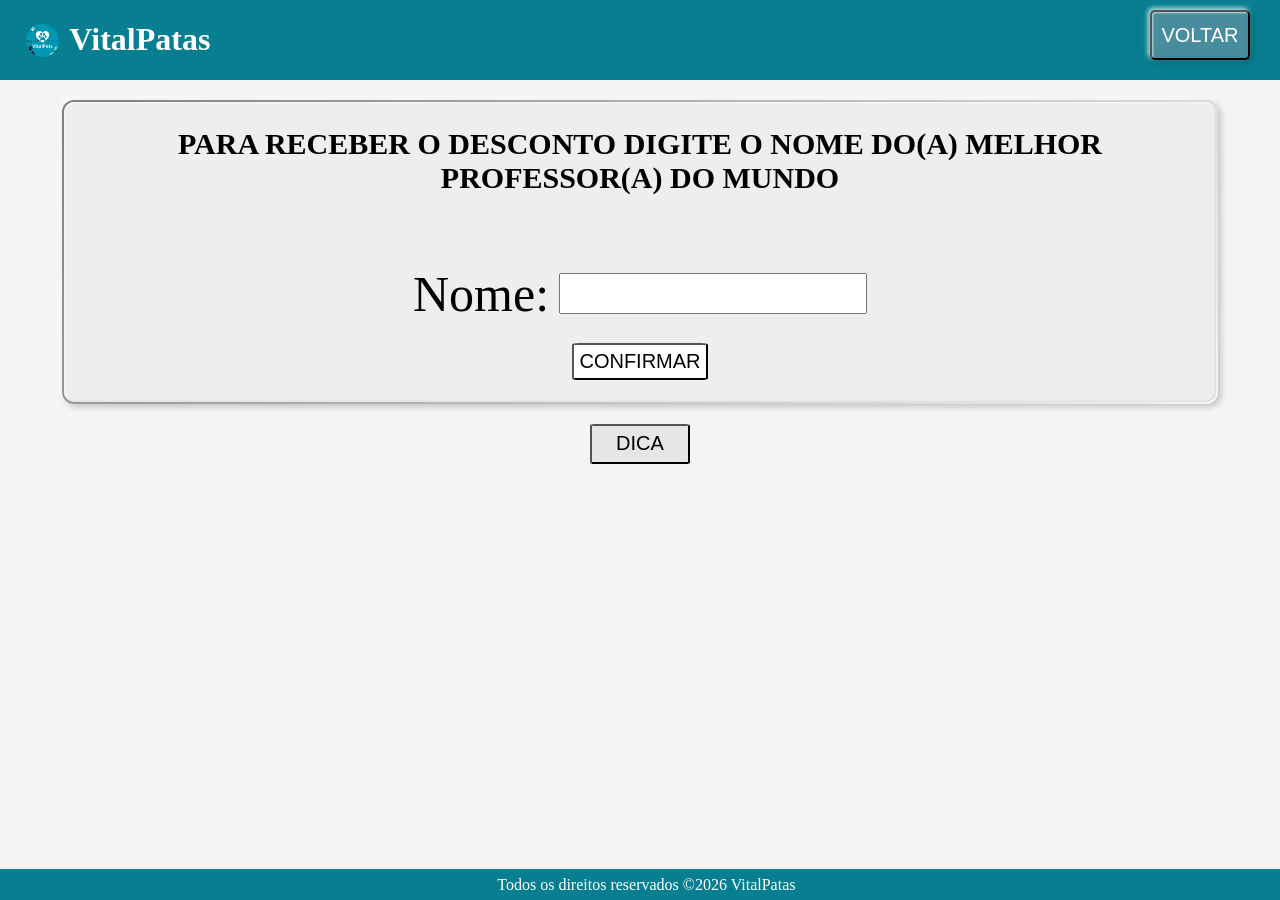
<file: pages/cupons.html>
<!doctype html>
<html lang="pt-br">
  <head>
    <meta charset="UTF-8" />
    <meta name="viewport" content="width=device-width, initial-scale=1.0" />
    <title>VitalPatas</title>
    <link rel="icon" type="image/png" href=".././assets/img/iconLogo.png?v=2">
    <link rel="stylesheet" href="../css/cupons.css" />
  </head>
  <body>
    <main>
      <header>
        <div class="logo-conteudo">
          <img src="../assets/img/logo.png" alt="logo" class="logo" />
          <h1>VitalPatas</h1>
        </div>
        <div><button onclick="history.back()" id="voltar">VOLTAR</button></div>
      </header>
      <section>
        <h2>
          PARA RECEBER O DESCONTO DIGITE O NOME DO(A) MELHOR PROFESSOR(A) DO
          MUNDO
        </h2>
          <div id="confirmacao1">
            <label for="nome">Nome:</label>
            <input type="text" id="nome" name="nome" />
          </div>
          <div id="confirmacao2">
            <button onclick="Confirmar()" id="confirmacaoBotao">CONFIRMAR</button>
          </div>
      </section>
      <div id="dica"><button onclick="Dica()" id="dicaBotao">DICA</button></div>
      <footer>Todos os direitos reservados &copy;2026 VitalPatas</footer>
    </main>
    <script src="../js/cupons.js"></script>
  </body>
</html>
</file>
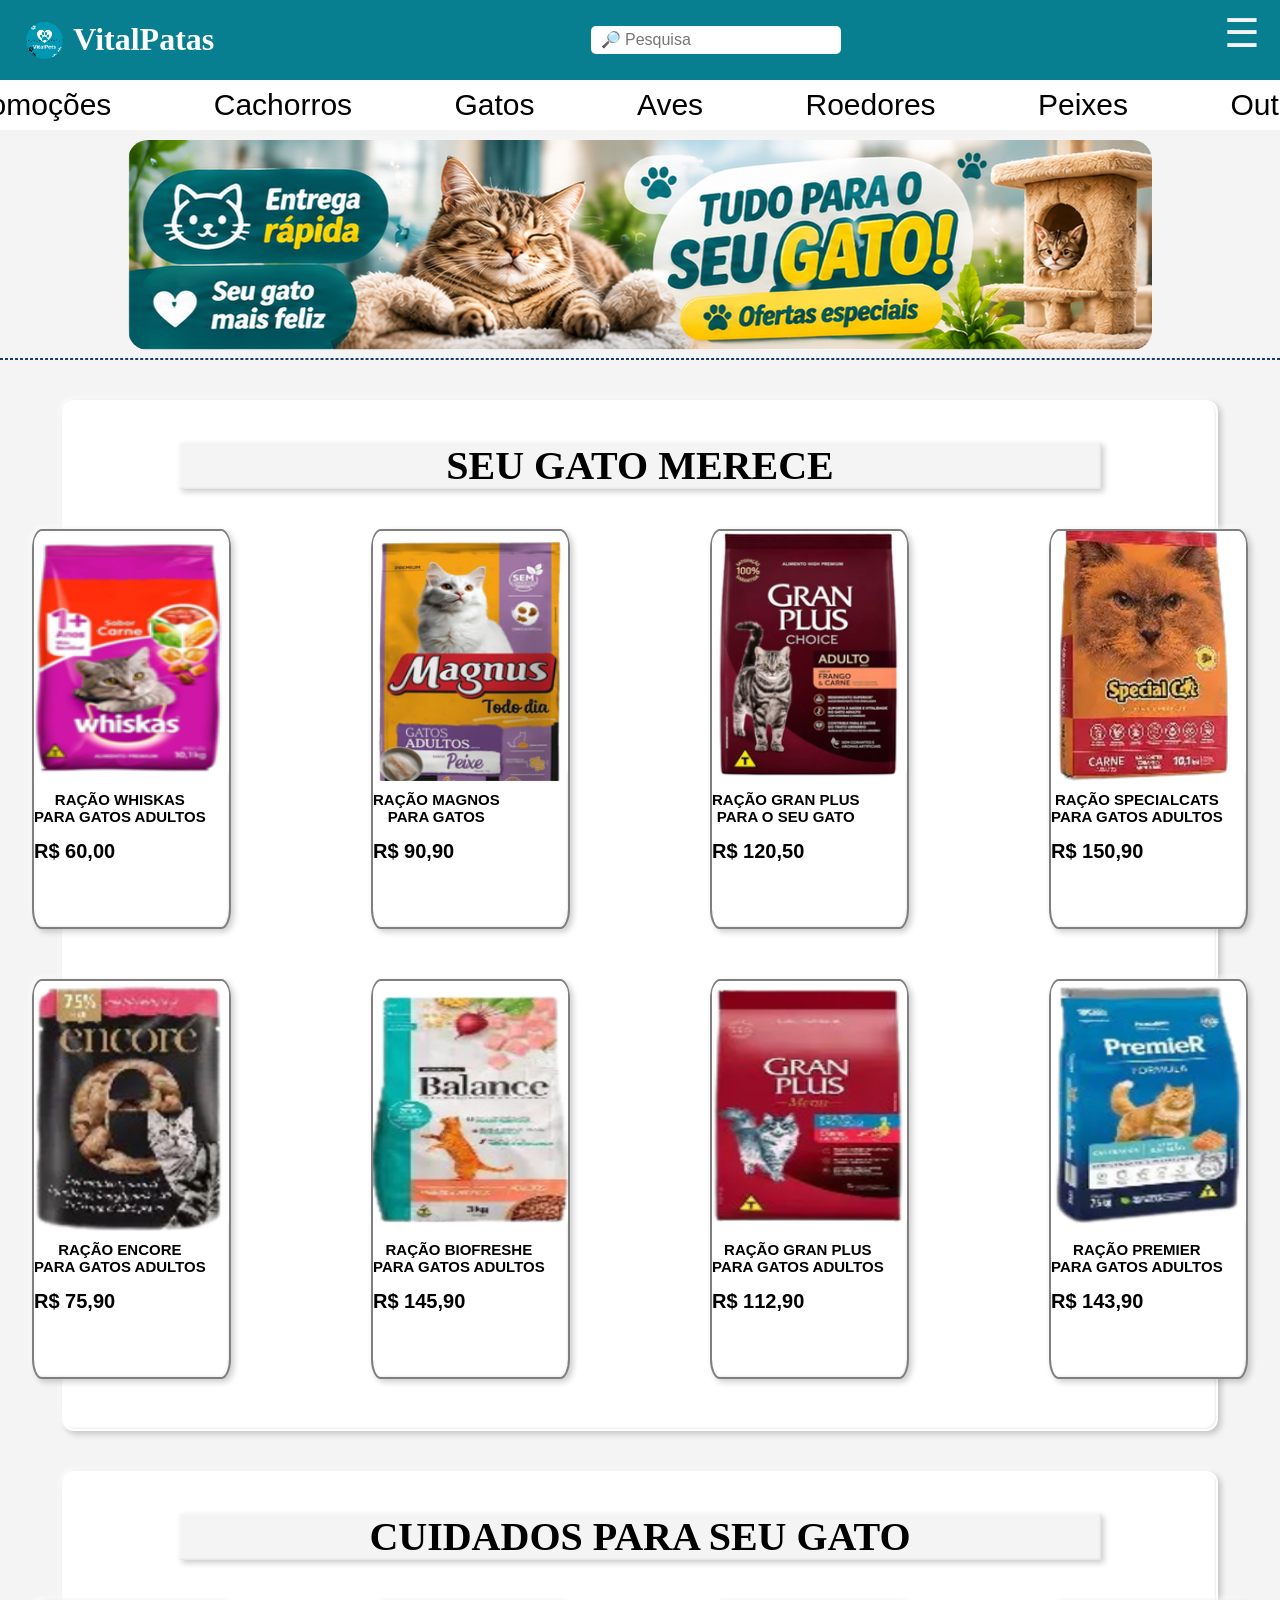
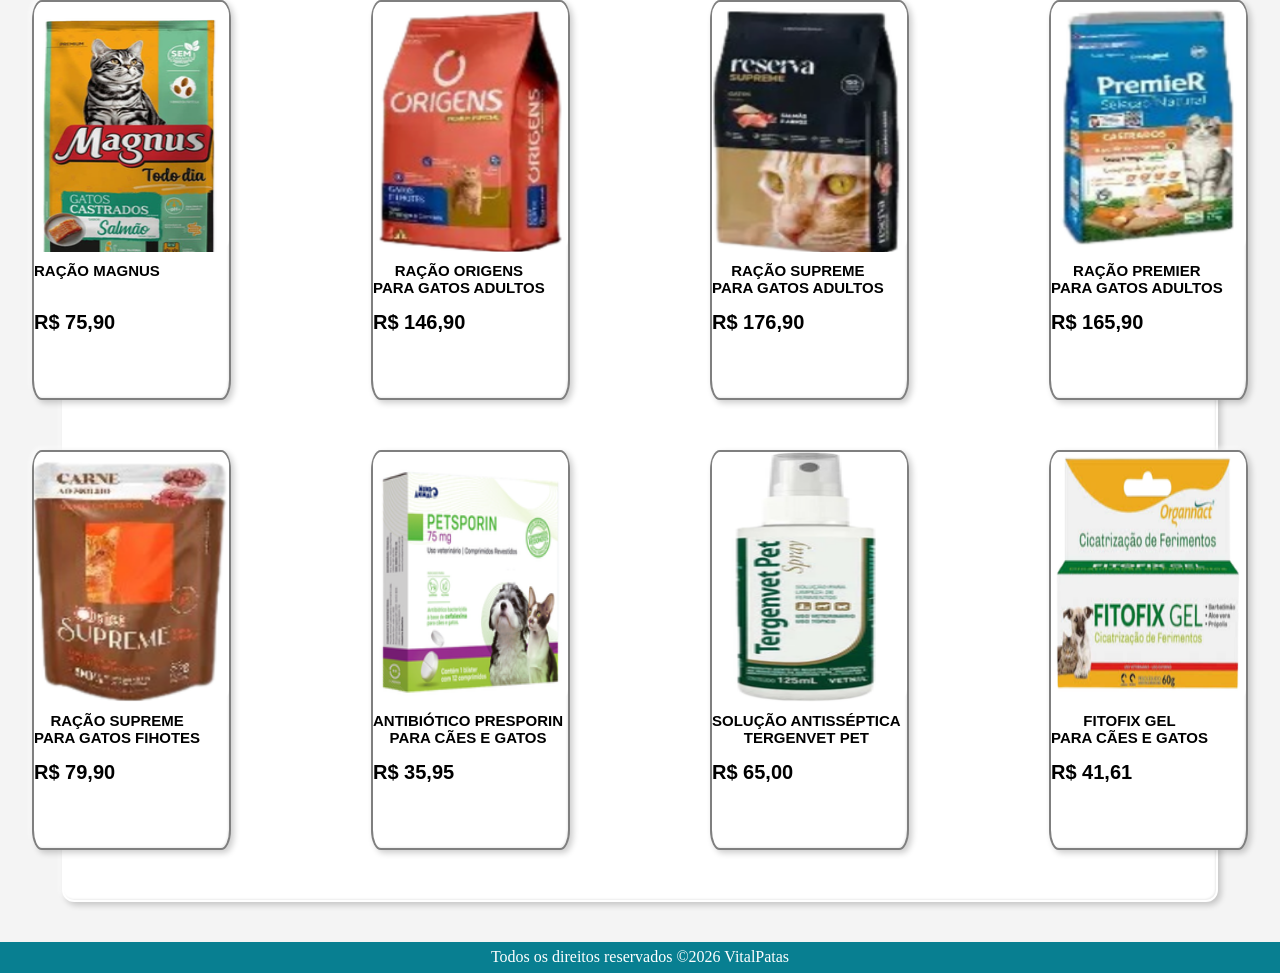
<file: pages/gatos.html>
<!doctype html>
<html lang="pt-br">
  <head>
    <meta charset="UTF-8" />
    <meta name="viewport" content="width=device-width, initial-scale=1.0" />
    <title>VitalPatas</title>
    <link rel="icon" type="image/png" href=".././assets/img/iconLogo.png?v=2">
    <link rel="stylesheet" href="../css/style.css" />
    <link rel="stylesheet" href="../css/botao-produtos.css" />
  </head>

  <body>
    <header>
      <div class="logo-conteudo">
        <img src="../assets/img/logo.png" alt="logo" class="logo" />
        <h1>VitalPatas</h1>
        <input
          type="search"
          name="pesquisa"
          class="pesquisa"
          value=""
          placeholder="🔎 Pesquisa"
        />
      </div>

      <!-- Checkbox que vai controlar o estado do menu -->
      <input type="checkbox" id="control-nav" />

      <!-- Label que representa as 3 linhas (o clique aqui ativa o checkbox) -->
      <label for="control-nav" class="menu-icon">&#9776;</label>

      <!-- Menu Lateral -->
      <nav class="sidebar">
        <a href="../index.html">Início</a>
        <a href="../pages/cupons.html">Cupons</a>
        <a href="../pages/conheca-nos.html">Conheça-nos</a>        
        <a href="../pages/conheca-nos.html#contato">Contato</a>
      </nav>

      <nav class="promocoes">
        <a href="../index.html#ofertas">Promoções</a>
        <a href="../pages/cachorros.html">Cachorros</a>
        <a href="../pages/gatos.html">Gatos</a>
        <a href="../pages/aves.html">Aves</a>
        <a href="../pages/roedores.html">Roedores</a>
        <a href="../pages/peixes.html">Peixes</a>
        <a href="../pages/outros.html">Outros</a>
      </nav>
    </header>
    <main>
      <img src="../assets/img/bannerGatos.png" alt="" class="img-promocao"/>
      <hr />
      <section>
        <h2>SEU GATO MERECE</h2>
        <div class="divProdutos">
          <button class="botaoProdutos"><img src="../assets/img/whiskasGatos.png" alt="" class="img-produto"/><b class="nome">RAÇÃO WHISKAS<br>PARA GATOS ADULTOS</b> <p class="preco"><b>R$ 60,00</b></p></button>
          <button class="botaoProdutos"><img src="../assets/img/magnosGatos.png" alt="" class="img-produto" /> <b class="nome">RAÇÃO MAGNOS<br>PARA GATOS</b> <p class="preco"><b>R$ 90,90</b></p></button>
          <button class="botaoProdutos"><img src="../assets/img/granPlusGatos.png" alt="" class="img-produto" /><b class="nome">RAÇÃO GRAN PLUS<br>PARA O SEU GATO</b> <p class="preco"><b>R$ 120,50</b></p></button>
          <button class="botaoProdutos"><img src="../assets/img/specialcatGatos.png" alt="" class="img-produto" /><b class="nome">RAÇÃO SPECIALCATS<br>PARA GATOS ADULTOS</b> <p class="preco"><b>R$ 150,90</b></p></button> 
        </div>
        <div class="divProdutos">
          <button class="botaoProdutos"><img src="../assets/img/racaoencoreGatos.png" alt="" class="img-produto" /><b class="nome">RAÇÃO ENCORE<br>PARA GATOS ADULTOS</b> <p class="preco"><b>R$ 75,90</b></p></button>
          <button class="botaoProdutos"><img src="../assets/img/biofresheGatos.png" alt="" class="img-produto" /><b class="nome">RAÇÃO BIOFRESHE<br>PARA GATOS ADULTOS</b> <p class="preco"><b>R$ 145,90</b></p></button>
          <button class="botaoProdutos"><img src="../assets/img/granPlusGatos2.png" alt="" class="img-produto" /><b class="nome">RAÇÃO GRAN PLUS<br>PARA GATOS ADULTOS</b> <p class="preco"><b>R$ 112,90</b></p></button>
          <button class="botaoProdutos"><img src="../assets/img/premierGatos.png" alt="" class="img-produto" /><b class="nome">RAÇÃO PREMIER<br>PARA GATOS ADULTOS</b> <p class="preco"><b>R$ 143,90</b></p></button> 
        </div>
      </section>
      <section>
        <h2>CUIDADOS PARA SEU GATO</h2>
        <div class="divProdutos">
          <button class="botaoProdutos"><img src="../assets/img/magnosGatos2.png" alt="" class="img-produto" /><b class="nome">RAÇÃO MAGNUS<br><br></b> <p class="preco"><b>R$ 75,90</b></p></button>
          <button class="botaoProdutos"><img src="../assets/img/origensGatos.png" alt="" class="img-produto" /><b class="nome">RAÇÃO ORIGENS<br>PARA GATOS ADULTOS</b> <p class="preco"><b>R$ 146,90</b></p></button>
          <button class="botaoProdutos"><img src="../assets/img/supremeGatos.png" alt="" class="img-produto" /><b class="nome">RAÇÃO SUPREME<br>PARA GATOS ADULTOS</b> <p class="preco"><b>R$ 176,90</b></p></button>
          <button class="botaoProdutos"><img src="../assets/img/premierGatos2.png" alt="" class="img-produto" /><b class="nome">RAÇÃO PREMIER<br>PARA GATOS ADULTOS</b> <p class="preco"><b>R$ 165,90</b></p></button> 
        </div>
        <div class="divProdutos">
          <button class="botaoProdutos"><img src="../assets/img/supremefilhotesGatos.png" alt="" class="img-produto" /><b class="nome">RAÇÃO SUPREME<br>PARA GATOS FIHOTES</b> <p class="preco"><b>R$ 79,90</b></p></button>
          <button class="botaoProdutos"><img src="../assets/img/presporinCachorrosGatos.png" alt="" class="img-produto"/><b class="nome">ANTIBIÓTICO PRESPORIN<br>PARA CÃES E GATOS</b> <p class="preco"><b>R$ 35,95</b></p></button>
          <button class="botaoProdutos"><img src="../assets/img/petSprayGatos.png" alt="" class="img-produto" /> <b class="nome">SOLUÇÃO ANTISSÉPTICA<br>TERGENVET PET</b> <p class="preco"><b>R$ 65,00</b></p></button>
          <button class="botaoProdutos"><img src="../assets/img/fitofixCahorrosGatos.png" alt="" class="img-produto" /><b class="nome">FITOFIX GEL<br>PARA CÃES E GATOS</b> <p class="preco"><b>R$ 41,61</b></p></button>
        </div>
      </section>
    </main>
    <footer>Todos os direitos reservados &copy;2026 VitalPatas</footer>
  </body>
</html>
</file>
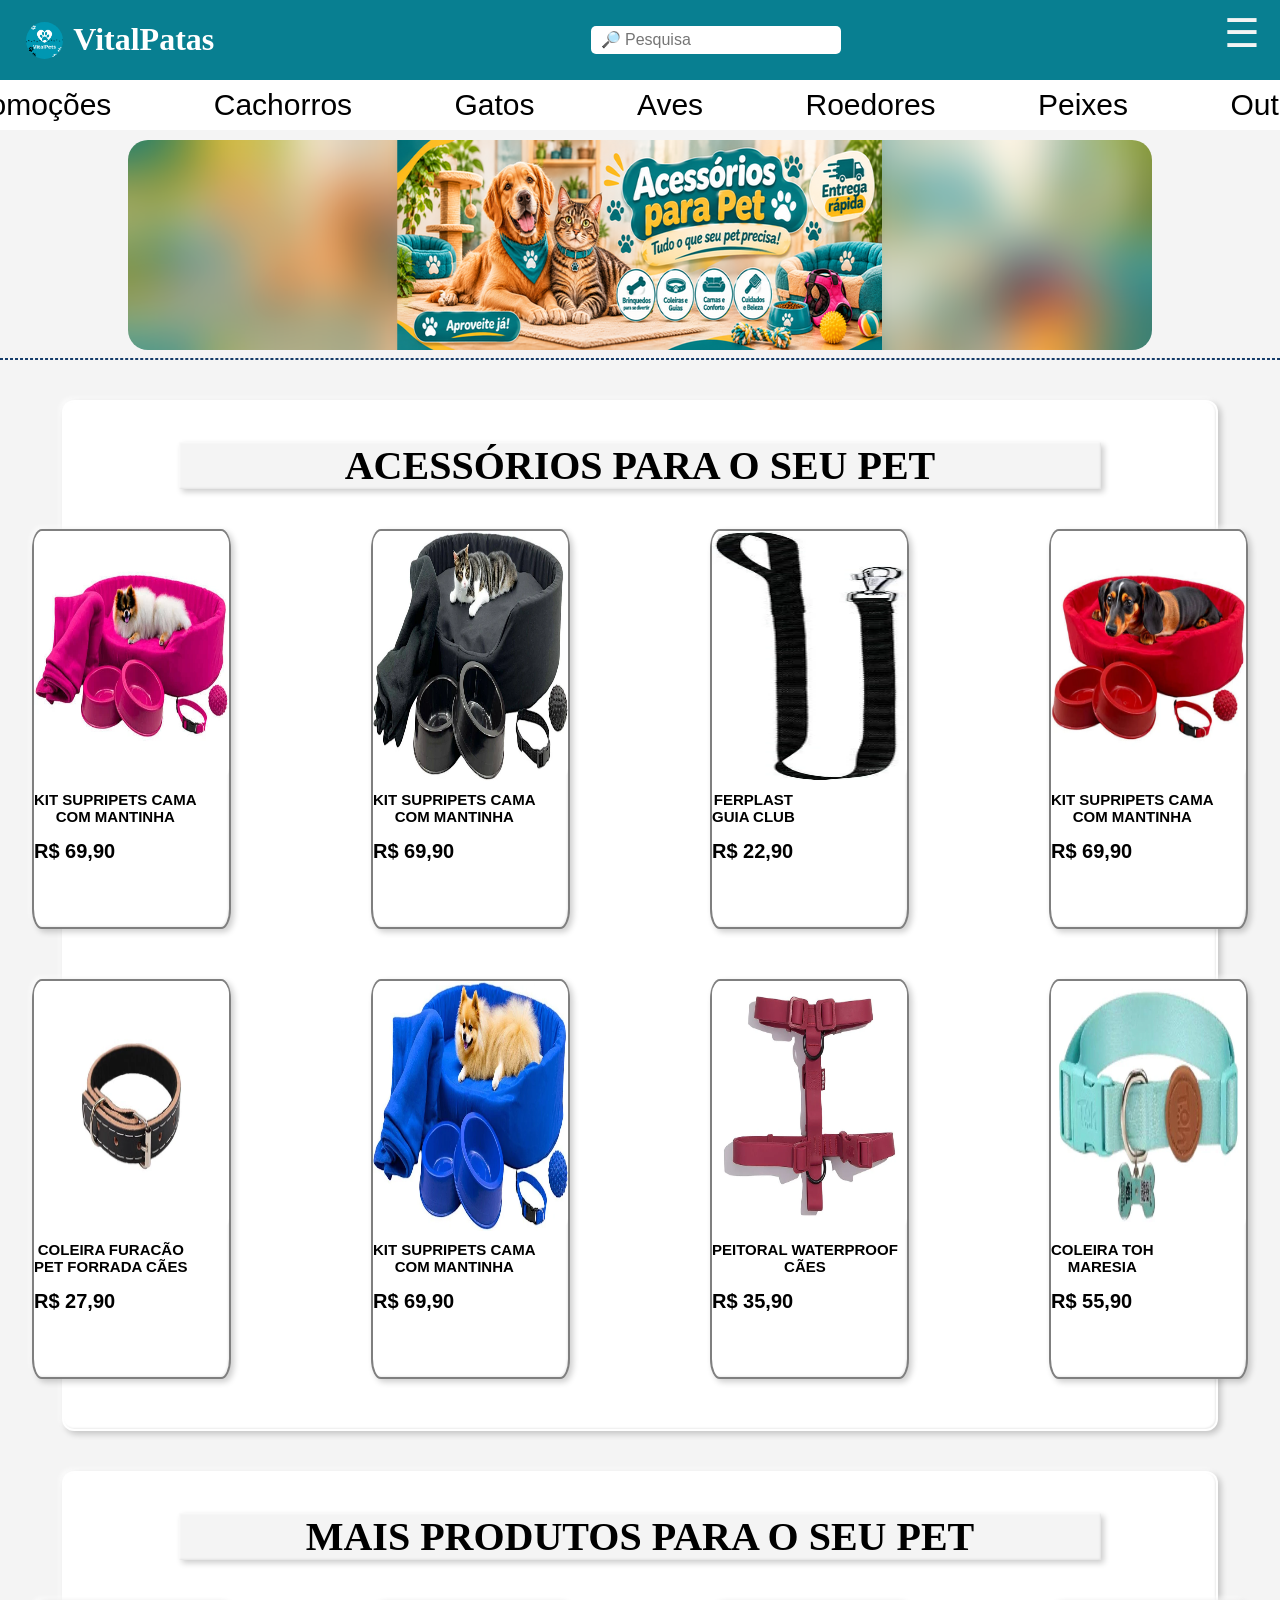
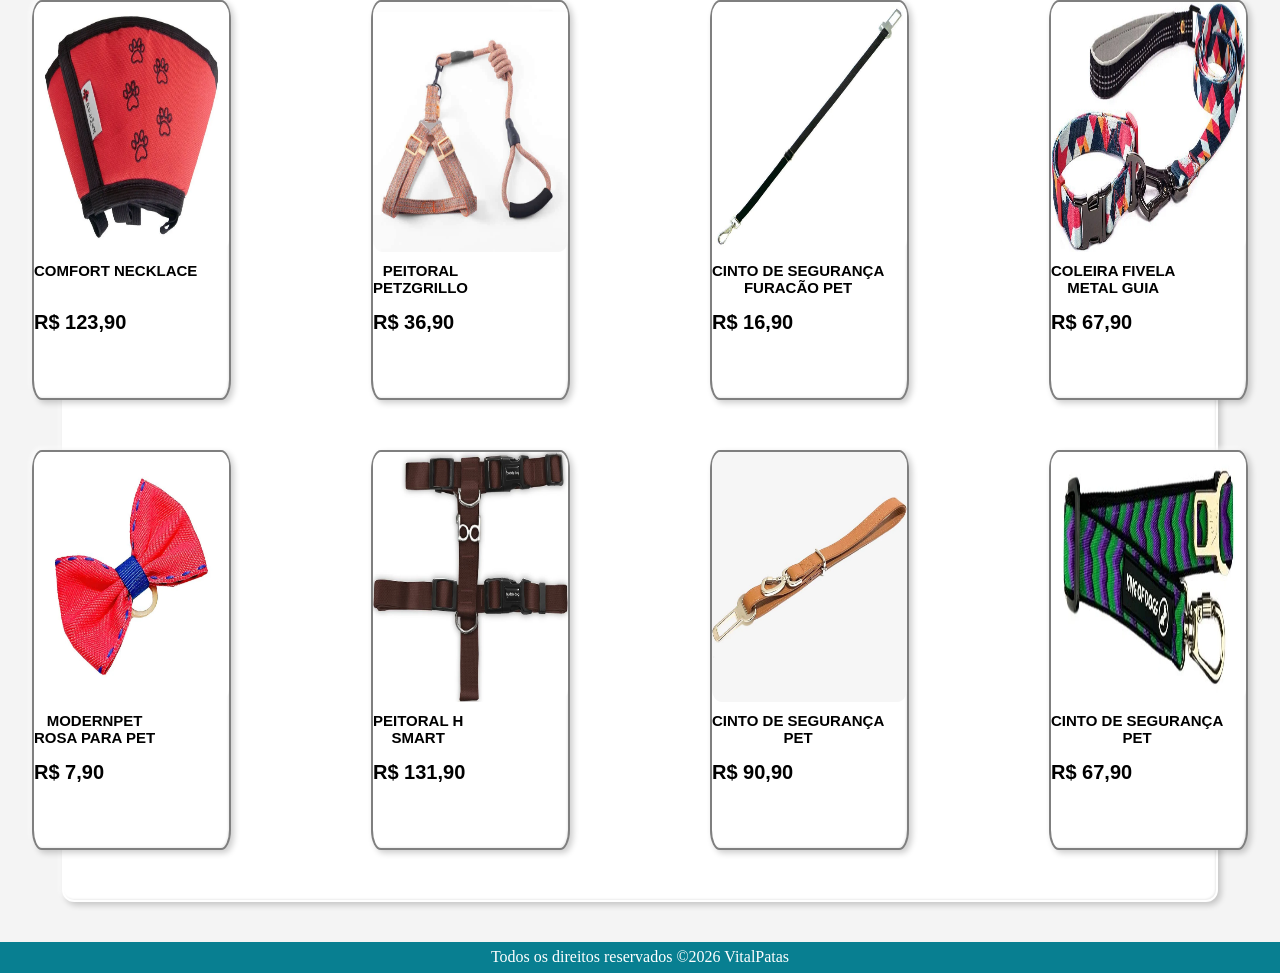
<file: pages/outros.html>
<!doctype html>
<html lang="pt-br">
  <head>
    <meta charset="UTF-8" />
    <meta name="viewport" content="width=device-width, initial-scale=1.0" />
    <title>VitalPatas</title>
    <link rel="icon" type="image/png" href=".././assets/img/iconLogo.png?v=2">
    <link rel="stylesheet" href="../css/style.css" />
    <link rel="stylesheet" href="../css/botao-produtos.css" />
  </head>

  <body>
    <header>
      <div class="logo-conteudo">
        <img src="../assets/img/logo.png" alt="logo" class="logo" />
        <h1>VitalPatas</h1>
        <input
          type="search"
          name="pesquisa"
          class="pesquisa"
          value=""
          placeholder="🔎 Pesquisa"
        />
      </div>

      <!-- Checkbox que vai controlar o estado do menu -->
      <input type="checkbox" id="control-nav" />

      <!-- Label que representa as 3 linhas (o clique aqui ativa o checkbox) -->
      <label for="control-nav" class="menu-icon">&#9776;</label>

      <!-- Menu Lateral -->
      <nav class="sidebar">
        <a href="../index.html">Início</a>
        <a href="../pages/cupons.html">Cupons</a>
        <a href="../pages/conheca-nos.html">Conheça-nos</a>        
        <a href="../pages/conheca-nos.html#contato">Contato</a>
      </nav>

      <nav class="promocoes">
        <a href="../index.html#ofertas">Promoções</a>
        <a href="../pages/cachorros.html">Cachorros</a>
        <a href="../pages/gatos.html">Gatos</a>
        <a href="../pages/aves.html">Aves</a>
        <a href="../pages/roedores.html">Roedores</a>
        <a href="../pages/peixes.html">Peixes</a>
        <a href="../pages/outros.html">Outros</a>
      </nav>
    </header>
    <main>
      <img src="../assets/img/bannerOutros.png" alt="" class="img-promocao"/>
      <hr />
      <section>
        <h2>ACESSÓRIOS PARA O SEU PET</h2>
        <div class="divProdutos">
          <button class="botaoProdutos"><img src="../assets/img/supripetOutros.png" alt="" class="img-produto"/><b class="nome">KIT SUPRIPETS CAMA<br>COM MANTINHA</b> <p class="preco"><b>R$ 69,90</b></p></button>
          <button class="botaoProdutos"><img src="../assets/img/supripet2Outros.png" alt="" class="img-produto" /> <b class="nome">KIT SUPRIPETS CAMA<br>COM MANTINHA</b> <p class="preco"><b>R$ 69,90</b></p></button>
          <button class="botaoProdutos"><img src="../assets/img/ferplastOutros.png" alt="" class="img-produto" /><b class="nome">FERPLAST<br>GUIA CLUB</b> <p class="preco"><b>R$ 22,90</b></p></button>
          <button class="botaoProdutos"><img src="../assets/img/supripet3Outros.png" alt="" class="img-produto" /><b class="nome">KIT SUPRIPETS CAMA<br>COM MANTINHA</b> <p class="preco"><b>R$ 69,90</b></p></button> 
        </div>
        <div class="divProdutos">
          <button class="botaoProdutos"><img src="../assets/img/furacaoOutros.png" alt="" class="img-produto" /><b class="nome">COLEIRA FURACÃO<br>PET FORRADA CÃES</b> <p class="preco"><b>R$ 27,90</b></p></button>
          <button class="botaoProdutos"><img src="../assets/img/supripet4Outros.png" alt="" class="img-produto" /><b class="nome">KIT SUPRIPETS CAMA<br>COM MANTINHA</b> <p class="preco"><b>R$ 69,90</b></p></button>
          <button class="botaoProdutos"><img src="../assets/img/peitoralOutros.png" alt="" class="img-produto" /><b class="nome">PEITORAL WATERPROOF<br>CÃES</b> <p class="preco"><b>R$ 35,90</b></p></button>
          <button class="botaoProdutos"><img src="../assets/img/tohOutros.png" alt="" class="img-produto" /><b class="nome">COLEIRA TOH<br>MARESIA</b> <p class="preco"><b>R$ 55,90</b></p></button> 
        </div>
      </section>
      <section>
        <h2>MAIS PRODUTOS PARA O SEU PET</h2>
        <div class="divProdutos">
          <button class="botaoProdutos"><img src="../assets/img/necklaceOutros.png" alt="" class="img-produto"/><b class="nome">COMFORT NECKLACE<br><br></b> <p class="preco"><b>R$ 123,90</b></p></button>
          <button class="botaoProdutos"><img src="../assets/img/peitoral2Outros.png" alt="" class="img-produto" /> <b class="nome">PEITORAL<br>PETZGRILLO</b> <p class="preco"><b>R$ 36,90</b></p></button>
          <button class="botaoProdutos"><img src="../assets/img/furacao2Outros.png" alt="" class="img-produto" /><b class="nome">CINTO DE SEGURANÇA<br>FURACÃO PET</b> <p class="preco"><b>R$ 16,90</b></p></button>
          <button class="botaoProdutos"><img src="../assets/img/madogOutros.png" alt="" class="img-produto" /><b class="nome">COLEIRA FIVELA<br>METAL GUIA</b> <p class="preco"><b>R$ 67,90</b></p></button> 
        </div>
        <div class="divProdutos">
          <button class="botaoProdutos"><img src="../assets/img/modernOutros.png" alt="" class="img-produto" /><b class="nome">MODERNPET<br>ROSA PARA PET</b> <p class="preco"><b>R$ 7,90</b></p></button>
          <button class="botaoProdutos"><img src="../assets/img/peitoralHOutros.png" alt="" class="img-produto" /><b class="nome">PEITORAL H<br>SMART</b> <p class="preco"><b>R$ 131,90</b></p></button>
          <button class="botaoProdutos"><img src="../assets/img/cintoOutros.png" alt="" class="img-produto" /><b class="nome">CINTO DE SEGURANÇA<br>PET</b> <p class="preco"><b>R$ 90,90</b></p></button>
          <button class="botaoProdutos"><img src="../assets/img/cinto2Outros.png" alt="" class="img-produto" /><b class="nome">CINTO DE SEGURANÇA<br>PET</b> <p class="preco"><b>R$ 67,90</b></p></button>
        </div>
      </section>
    </main>
    <footer>Todos os direitos reservados &copy;2026 VitalPatas</footer>
  </body>
</html>
</file>
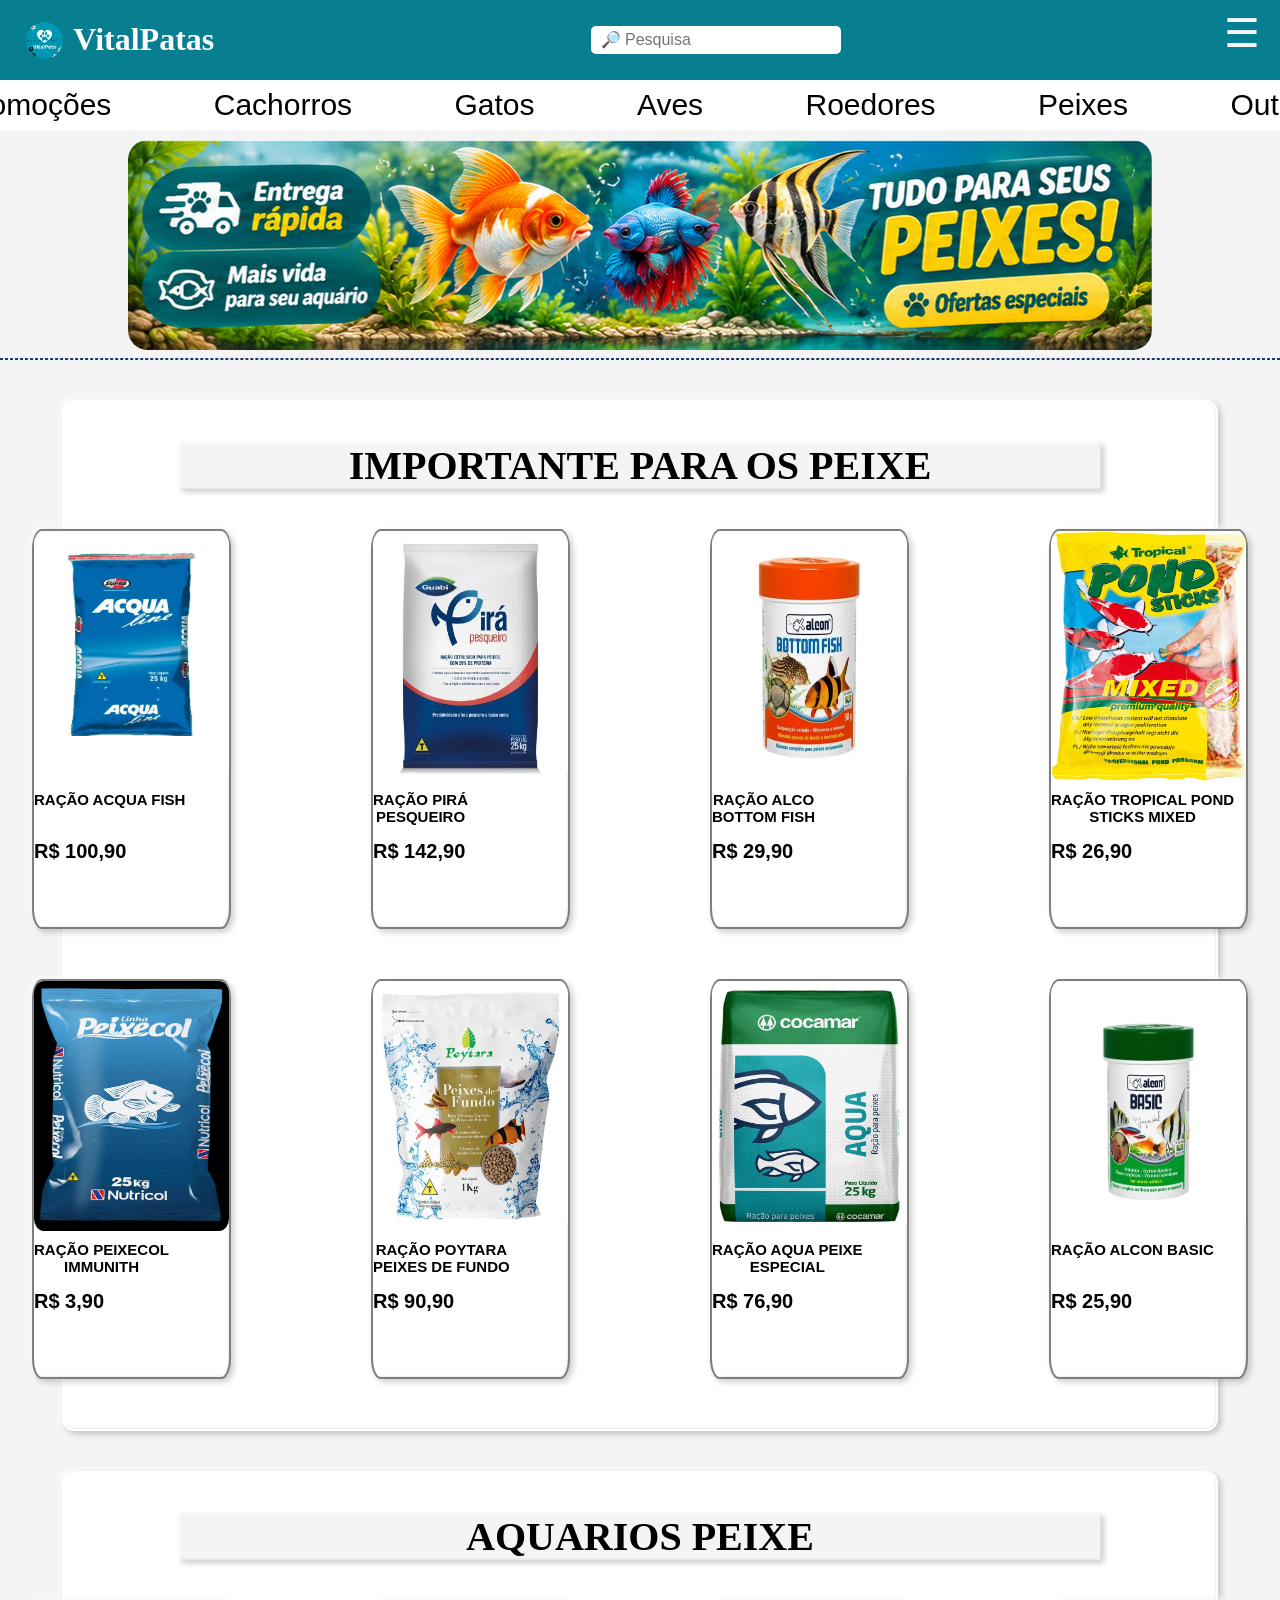
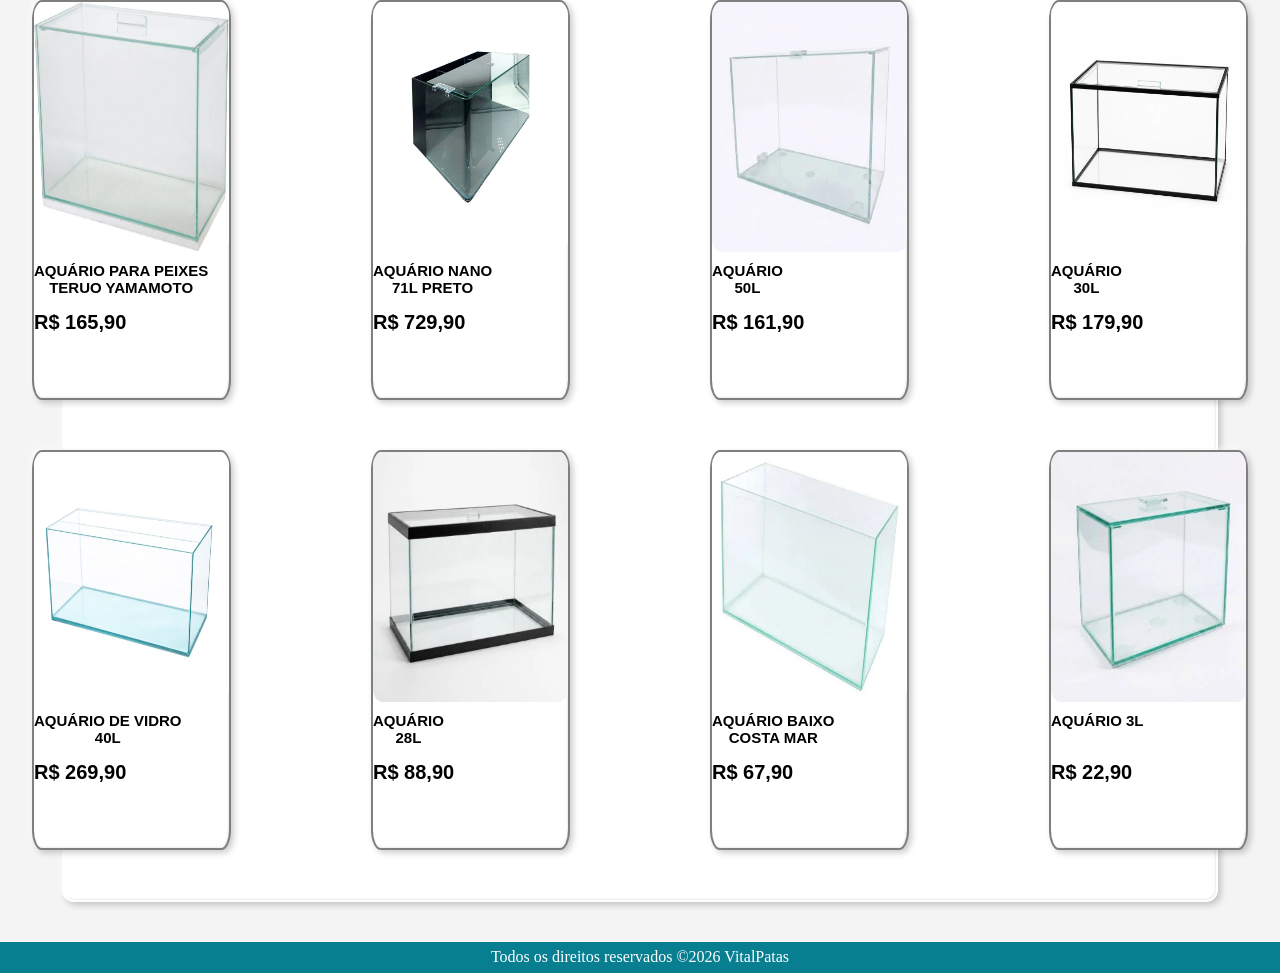
<file: pages/peixes.html>
<!doctype html>
<html lang="pt-br">
  <head>
    <meta charset="UTF-8" />
    <meta name="viewport" content="width=device-width, initial-scale=1.0" />
    <title>VitalPatas</title>
    <link rel="icon" type="image/png" href=".././assets/img/iconLogo.png?v=2">
    <link rel="stylesheet" href="../css/style.css" />
    <link rel="stylesheet" href="../css/botao-produtos.css" />
  </head>

  <body>
    <header>
      <div class="logo-conteudo">
        <img src="../assets/img/logo.png" alt="logo" class="logo" />
        <h1>VitalPatas</h1>
        <input
          type="search"
          name="pesquisa"
          class="pesquisa"
          value=""
          placeholder="🔎 Pesquisa"
        />
      </div>

      <!-- Checkbox que vai controlar o estado do menu -->
      <input type="checkbox" id="control-nav" />

      <!-- Label que representa as 3 linhas (o clique aqui ativa o checkbox) -->
      <label for="control-nav" class="menu-icon">&#9776;</label>

      <!-- Menu Lateral -->
      <nav class="sidebar">
        <a href="../index.html">Início</a>
        <a href="../pages/cupons.html">Cupons</a>
        <a href="../pages/conheca-nos.html">Conheça-nos</a>        
        <a href="../pages/conheca-nos.html#contato">Contato</a>
      </nav>

      <nav class="promocoes">
        <a href="../index.html#ofertas">Promoções</a>
        <a href="../pages/cachorros.html">Cachorros</a>
        <a href="../pages/gatos.html">Gatos</a>
        <a href="../pages/aves.html">Aves</a>
        <a href="../pages/roedores.html">Roedores</a>
        <a href="../pages/peixes.html">Peixes</a>
        <a href="../pages/outros.html">Outros</a>
      </nav>
    </header>
    <main>
      <img src="../assets/img/bannerPeixes.png" alt="" class="img-promocao"/>
      <hr />
      <section>
        <h2>IMPORTANTE PARA OS PEIXE</h2>
        <div class="divProdutos">
          <button class="botaoProdutos"><img src="../assets/img/acquaPeixes.png" alt="" class="img-produto"/><b class="nome">RAÇÃO ACQUA FISH<br><br></b> <p class="preco"><b>R$ 100,90</b></p></button>
          <button class="botaoProdutos"><img src="../assets/img/piraPeixes.png" alt="" class="img-produto" /> <b class="nome">RAÇÃO PIRÁ<br>PESQUEIRO</b> <p class="preco"><b>R$ 142,90</b></p></button>
          <button class="botaoProdutos"><img src="../assets/img/bottomPeixes.png" alt="" class="img-produto" /><b class="nome">RAÇÃO ALCO<br>BOTTOM FISH</b> <p class="preco"><b>R$ 29,90</b></p></button>
          <button class="botaoProdutos"><img src="../assets/img/pondPeixes.png" alt="" class="img-produto" /><b class="nome">RAÇÃO TROPICAL POND<br>STICKS MIXED</b> <p class="preco"><b>R$ 26,90</b></p></button> 
        </div>
        <div class="divProdutos">
          <button class="botaoProdutos"><img src="../assets/img/peixecolPeixes.png" alt="" class="img-produto" /><b class="nome">RAÇÃO PEIXECOL<br>IMMUNITH</b> <p class="preco"><b>R$ 3,90</b></p></button>
          <button class="botaoProdutos"><img src="../assets/img/poytaraPeixes.png" alt="" class="img-produto" /><b class="nome">RAÇÃO POYTARA<br>PEIXES DE FUNDO</b> <p class="preco"><b>R$ 90,90</b></p></button>
          <button class="botaoProdutos"><img src="../assets/img/aquaPeixes.png" alt="" class="img-produto" /><b class="nome">RAÇÃO AQUA PEIXE<br>ESPECIAL</b> <p class="preco"><b>R$ 76,90</b></p></button>
          <button class="botaoProdutos"><img src="../assets/img/alconPeixes.png" alt="" class="img-produto" /><b class="nome">RAÇÃO ALCON BASIC<br><br></b> <p class="preco"><b>R$ 25,90</b></p></button> 
        </div>
      </section>
      <section>
        <h2>AQUARIOS PEIXE</h2>
        <div class="divProdutos">
          <button class="botaoProdutos"><img src="../assets/img/aquario1Peixes.png" alt="" class="img-produto"/><b class="nome">AQUÁRIO PARA PEIXES<br>TERUO YAMAMOTO</b> <p class="preco"><b>R$ 165,90</b></p></button>
          <button class="botaoProdutos"><img src="../assets/img/aquario2Peixes.png" alt="" class="img-produto" /> <b class="nome">AQUÁRIO NANO<br>71L PRETO</b> <p class="preco"><b>R$ 729,90</b></p></button>
          <button class="botaoProdutos"><img src="../assets/img/aquario3Peixes.png" alt="" class="img-produto" /><b class="nome">AQUÁRIO<br>50L</b> <p class="preco"><b>R$ 161,90</b></p></button>
          <button class="botaoProdutos"><img src="../assets/img/aquario4Peixes.png" alt="" class="img-produto" /><b class="nome">AQUÁRIO<br>30L</b> <p class="preco"><b>R$ 179,90</b></p></button> 
        </div>
        <div class="divProdutos">
          <button class="botaoProdutos"><img src="../assets/img/aquario5Peixes.png" alt="" class="img-produto" /><b class="nome">AQUÁRIO DE VIDRO<br>40L</b> <p class="preco"><b>R$ 269,90</b></p></button>
          <button class="botaoProdutos"><img src="../assets/img/aquario6Peixes.png" alt="" class="img-produto" /><b class="nome">AQUÁRIO<br>28L</b> <p class="preco"><b>R$ 88,90</b></p></button>
          <button class="botaoProdutos"><img src="../assets/img/aquario7Peixes.png" alt="" class="img-produto" /><b class="nome">AQUÁRIO BAIXO<br>COSTA MAR</b> <p class="preco"><b>R$ 67,90</b></p></button>
          <button class="botaoProdutos"><img src="../assets/img/aquario8Peixes.png" alt="" class="img-produto" /><b class="nome">AQUÁRIO 3L<br><br></b> <p class="preco"><b>R$ 22,90</b></p></button> 
        </div>
      </section>
    </main>
    <footer>Todos os direitos reservados &copy;2026 VitalPatas</footer>
  </body>
</html>
</file>
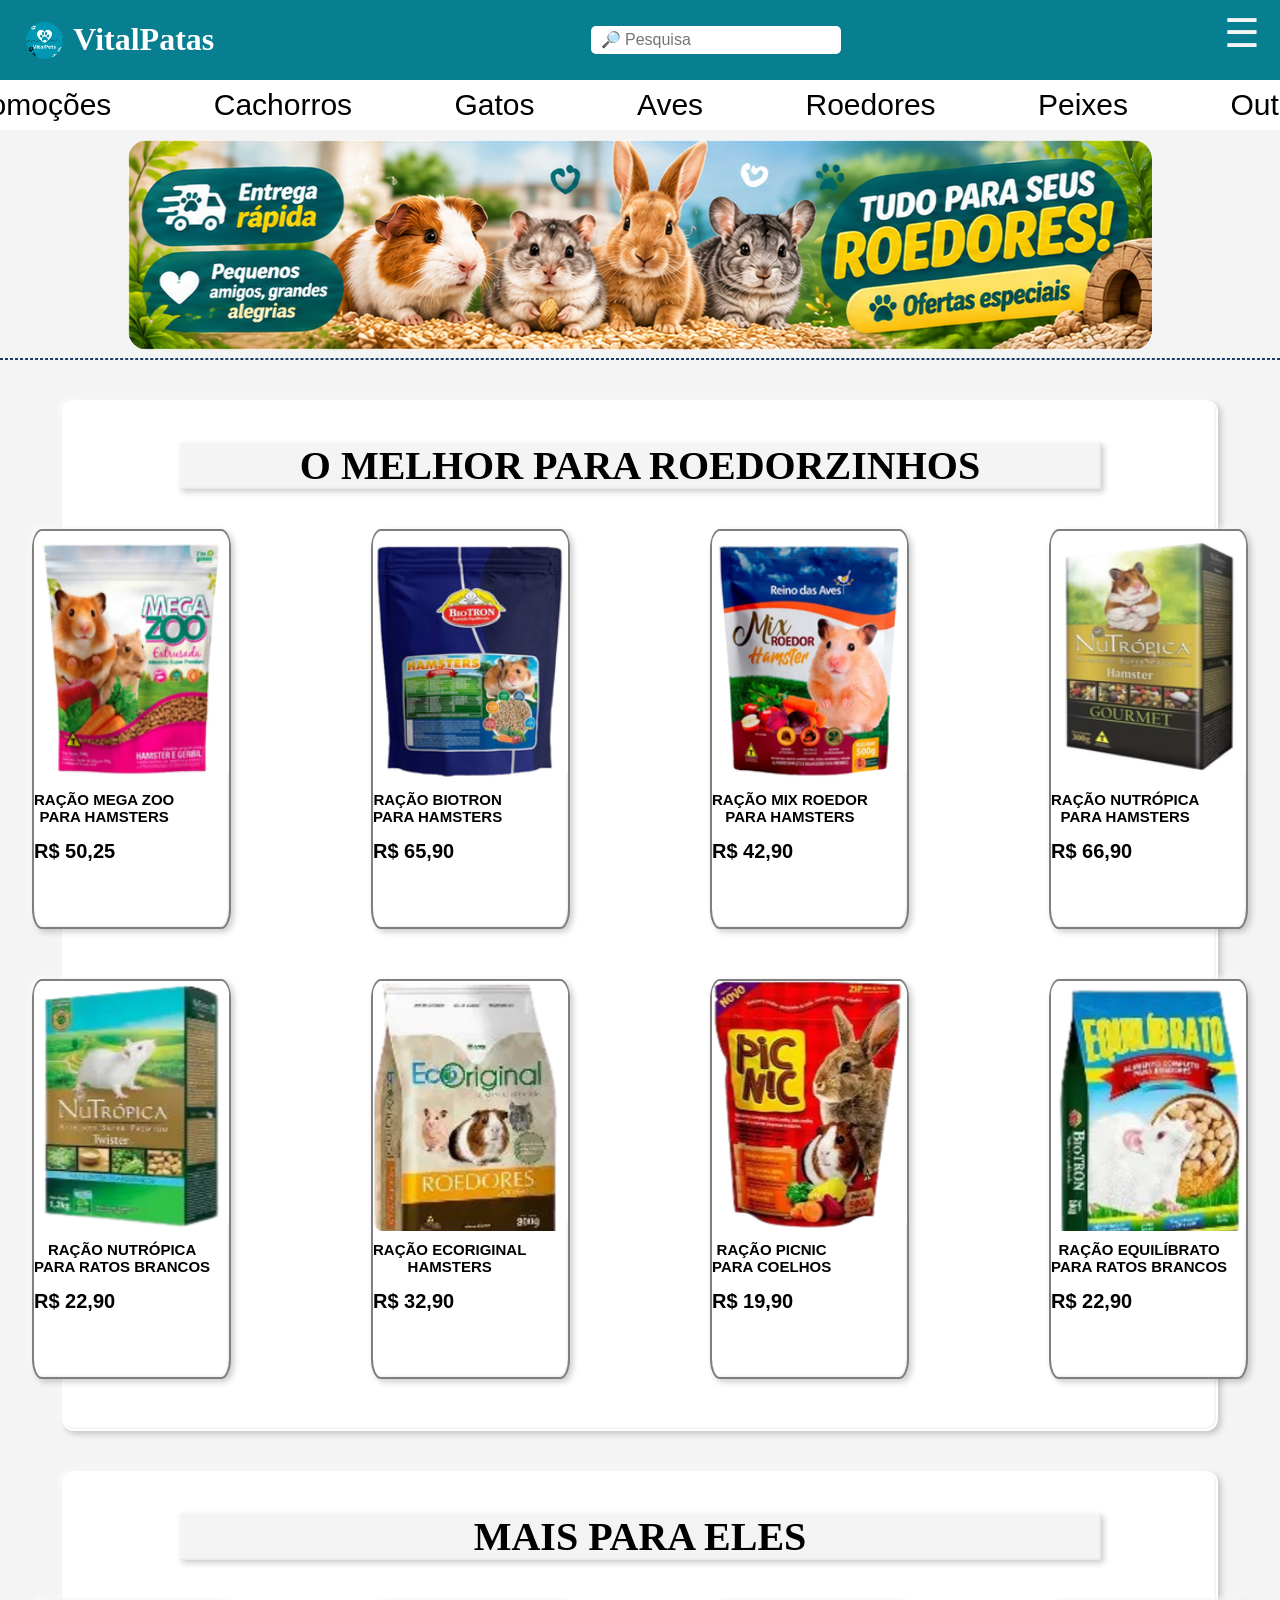
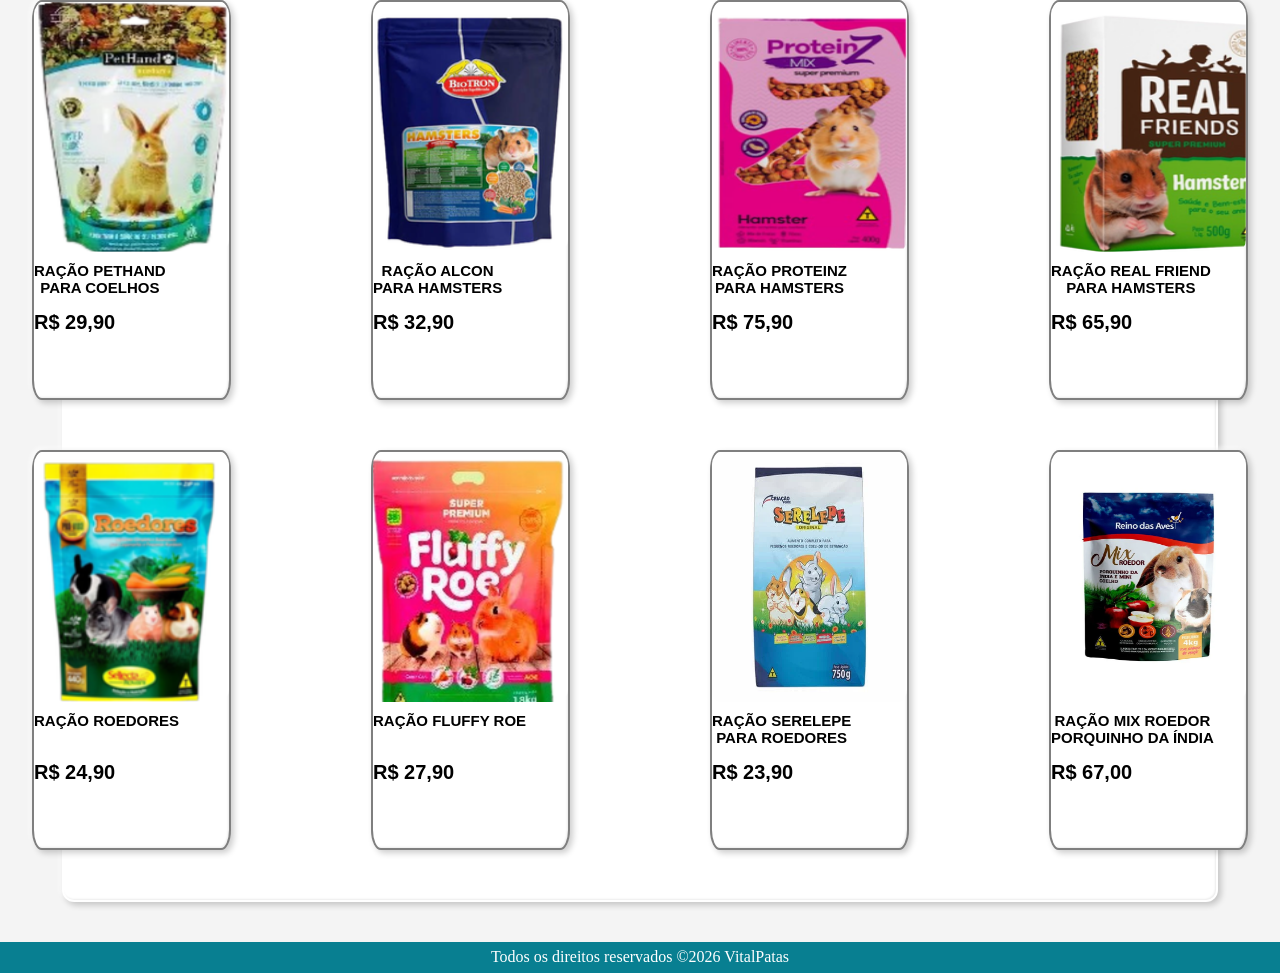
<file: pages/roedores.html>
<!doctype html>
<html lang="pt-br">
  <head>
    <meta charset="UTF-8" />
    <meta name="viewport" content="width=device-width, initial-scale=1.0" />
    <title>VitalPatas</title>
    <link rel="icon" type="image/png" href=".././assets/img/iconLogo.png?v=2">
    <link rel="stylesheet" href="../css/style.css" />
    <link rel="stylesheet" href="../css/botao-produtos.css" />
  </head>

  <body>
    <header>
      <div class="logo-conteudo">
        <img src="../assets/img/logo.png" alt="logo" class="logo" />
        <h1>VitalPatas</h1>
        <input
          type="search"
          name="pesquisa"
          class="pesquisa"
          value=""
          placeholder="🔎 Pesquisa"
        />
      </div>

      <!-- Checkbox que vai controlar o estado do menu -->
      <input type="checkbox" id="control-nav" />

      <!-- Label que representa as 3 linhas (o clique aqui ativa o checkbox) -->
      <label for="control-nav" class="menu-icon">&#9776;</label>

      <!-- Menu Lateral -->
      <nav class="sidebar">
        <a href="../index.html">Início</a>
        <a href="../pages/cupons.html">Cupons</a>
        <a href="../pages/conheca-nos.html">Conheça-nos</a>        
        <a href="../pages/conheca-nos.html#contato">Contato</a>
      </nav>

      <nav class="promocoes">
        <a href="../index.html#ofertas">Promoções</a>
        <a href="../pages/cachorros.html">Cachorros</a>
        <a href="../pages/gatos.html">Gatos</a>
        <a href="../pages/aves.html">Aves</a>
        <a href="../pages/roedores.html">Roedores</a>
        <a href="../pages/peixes.html">Peixes</a>
        <a href="../pages/outros.html">Outros</a>
      </nav>
    </header>
    <main>
      <img src="../assets/img/bannerRoedores.png" alt="" class="img-promocao"/>
      <hr />
      <section>
        <h2>O MELHOR PARA ROEDORZINHOS</h2>
        <div class="divProdutos">
          <button class="botaoProdutos"><img src="../assets/img/megazooRoedores.png" alt="" class="img-produto"/><b class="nome">RAÇÃO MEGA ZOO<br>PARA HAMSTERS</b> <p class="preco"><b>R$ 50,25</b></p></button>
          <button class="botaoProdutos"><img src="../assets/img/biotronRoedores.png" alt="" class="img-produto" /> <b class="nome">RAÇÃO BIOTRON<br>PARA HAMSTERS</b> <p class="preco"><b>R$ 65,90</b></p></button>
          <button class="botaoProdutos"><img src="../assets/img/mixRoedores.png" alt="" class="img-produto" /><b class="nome">RAÇÃO MIX ROEDOR<br>PARA HAMSTERS</b> <p class="preco"><b>R$ 42,90</b></p></button>
          <button class="botaoProdutos"><img src="../assets/img/nutropicaRoedores.png" alt="" class="img-produto" /><b class="nome">RAÇÃO NUTRÓPICA<br>PARA HAMSTERS</b> <p class="preco"><b>R$ 66,90</b></p></button> 
        </div>
        <div class="divProdutos">
          <button class="botaoProdutos"><img src="../assets/img/nutropicaRoedores2.png" alt="" class="img-produto" /><b class="nome">RAÇÃO NUTRÓPICA<br>PARA RATOS BRANCOS</b> <p class="preco"><b>R$ 22,90</b></p></button>
          <button class="botaoProdutos"><img src="../assets/img/ecoriginalRoedores.png" alt="" class="img-produto" /><b class="nome">RAÇÃO ECORIGINAL<br>HAMSTERS</b> <p class="preco"><b>R$ 32,90</b></p></button>
          <button class="botaoProdutos"><img src="../assets/img/picnicRoedores.png" alt="" class="img-produto" /><b class="nome">RAÇÃO PICNIC<br>PARA COELHOS</b> <p class="preco"><b>R$ 19,90</b></p></button>
          <button class="botaoProdutos"><img src="../assets/img/equilibratoRoedores.png" alt="" class="img-produto" /><b class="nome">RAÇÃO EQUILÍBRATO<br>PARA RATOS BRANCOS</b> <p class="preco"><b>R$ 22,90</b></p></button> 
        </div>
      </section>
      <section>
        <h2>MAIS PARA ELES</h2>
        <div class="divProdutos">
          <button class="botaoProdutos"><img src="../assets/img/pethandRoedores.png" alt="" class="img-produto"/><b class="nome">RAÇÃO PETHAND<br>PARA COELHOS</b> <p class="preco"><b>R$ 29,90</b></p></button>
          <button class="botaoProdutos"><img src="../assets/img/biotronRoedores.png" alt="" class="img-produto" /> <b class="nome">RAÇÃO ALCON<br>PARA HAMSTERS</b> <p class="preco"><b>R$ 32,90</b></p></button>
          <button class="botaoProdutos"><img src="../assets/img/proteinzRoedores.png" alt="" class="img-produto" /><b class="nome">RAÇÃO PROTEINZ<br>PARA HAMSTERS</b> <p class="preco"><b>R$ 75,90</b></p></button>
          <button class="botaoProdutos"><img src="../assets/img/realfriendRoedores.png" alt="" class="img-produto" /><b class="nome">RAÇÃO REAL FRIEND<br>PARA HAMSTERS</b> <p class="preco"><b>R$ 65,90</b></p></button> 
        </div>
        <div class="divProdutos">
          <button class="botaoProdutos"><img src="../assets/img/roedoresRoedores.png" alt="" class="img-produto" /><b class="nome">RAÇÃO ROEDORES<br><br></b> <p class="preco"><b>R$ 24,90</b></p></button>
          <button class="botaoProdutos"><img src="../assets/img/fluffyroeRoedores.png" alt="" class="img-produto" /><b class="nome">RAÇÃO FLUFFY ROE<br><br></b> <p class="preco"><b>R$ 27,90</b></p></button>
          <button class="botaoProdutos"><img src="../assets/img/serelepeRoedores.png" alt="" class="img-produto" /><b class="nome">RAÇÃO SERELEPE<br>PARA ROEDORES</b> <p class="preco"><b>R$ 23,90</b></p></button>
          <button class="botaoProdutos"><img src="../assets/img/mixPorquinhoIndiaRoedores.png" alt="" class="img-produto" /><b class="nome">RAÇÃO MIX ROEDOR<br>PORQUINHO DA ÍNDIA</b> <p class="preco"><b>R$ 67,00</b></p></button> 
        </div>
      </section>
    </main>
    <footer>Todos os direitos reservados &copy;2026 VitalPatas</footer>
  </body>
</html>
</file>
<file: css/style.css>
body {
  background-color: #f4f4f4;
  margin: 0;
}

#control-nav {
  display: none;
}

.menu-icon {
  display: block;
  position: fixed;
  top: 10px;
  right: 20px;
  font-size: 40px;
  cursor: pointer;
  z-index: 10;
  user-select: none;
  transition: color 0.3s;
  transition: 0.1s;
  color: #f4f4f4;
}

.menu-icon:hover {
  transition: 0.2s;
  font-size: 45px;
}

.sidebar {
  position: fixed;
  top: 0;
  right: -260px;
  width: 250px;
  height: 100vh;
  background-color: #0a90a5;
  padding-top: 80px;
  transition: right 0.3s ease;
  z-index: 9;
  border: 2px solid black;
}

.sidebar a {
  display: block;
  padding: 15px 25px;
  color: #fff;
  text-decoration: none;
  font-size: 18px;
  transition: background 0.2s;
}

.sidebar a:hover {
  background-color: rgb(216, 216, 216);
  color: black;
  transition: background 0.2s;
}

#control-nav:checked ~ .sidebar {
  right: 0;
}

#control-nav:checked ~ .menu-icon {
  color: #fff;
}

.content {
  padding: 80px 20px;
}

header {
  position: relative;
  display: flex;
  flex-direction: column;
  width: 100%;
  margin: 0;
  background-color: #087F91;

  .logo {
    width: 3%;
    height: auto;
    border-radius: 50%;
    margin-right: 10px;
    position: relative;
    margin-top: 1px;
    user-select: none;
  }
  .promocoes {
    display: flex;
    justify-content: center;
    align-items: center;
    background-color: white;
    gap: 8%;
    height: 50px;
    font-size: 30px;
    a {
      text-decoration: none;
      color: black;
      font-family:
        Gill Sans,
        sans-serif;
      transition: 0.2s;
    }
  }
  a:hover {
    transition: 0.2s;
    text-decoration: underline;
  }
}
.logo-conteudo {
  display: flex;
  align-items: center;
  justify-content: left;
  margin-left: 2%;
}
h1 {
  text-align: left;
  font-family: "Tropika Island Script Casual", "Brush Script MT", cursive;
  color: white;
  user-select: none;
}
.pesquisa {
  position: relative;
  padding: 5px 10px;
  border-radius: 5px;
  border: none;
  font-size: 16px;
  text-align: left;
  width: 20%;
  margin-left: 30%;
  cursor: pointer;
  transition: 0.3s;
}

.pesquisa:hover {
  transition: 0.2s;
  width: 50%;
  margin-left: 15%;
}

.pesquisa:focus {
  outline: none;
  transition: 0.2s;
  width: 50%;
  margin-left: 15%;
}
.pesquisa:active {
  outline: none;
  transition: 0.2s;
  width: 50%;
  margin-left: 15%;
}

.img-promocao {
  width: 80%;
  border-radius: 20px;
  margin-top: 10px !important;
  display: block;
  margin: 0 auto;
  cursor: default;
  height: 210px;
  transition: 0.1s;
}

.img-promocao:hover {
  transition: 0.2s;
  height: 250px;
}

hr {
  border: dashed 1px #163c69;
}

h2 {
  text-align: center;
  user-select: none;
  font-family: 'Roboto Slab', serif;
  font-size: 40px;
  color: black;
  width: 80%;
  margin: auto;
  margin-top: 40px;
  margin-bottom: 40px;
  background-color: #f4f4f4;
  box-shadow:
    3px 3px 6px rgba(0, 0, 0, 0.2),
    -2px -2px 5px rgba(255, 255, 255, 0.8),
    inset 1px 1px 2px rgba(255, 255, 255, 0.7),
    inset -1px -1px 2px rgba(0, 0, 0, 0.08);
}

footer {
  position: relative;
  background-color: #087F91;
  color: white;
  text-align: center;
  padding: 0.5%;
  bottom: 0;
  margin-top: 20px;
}

section {
  border: 2px solid transparent;
  border-radius: 12px;
  background-color: white;
  width: 90%;
  margin: auto;
  margin-top: 40px;
  margin-bottom: 40px;

  box-shadow:
    3px 3px 6px rgba(0, 0, 0, 0.2),
    -2px -2px 5px rgba(255, 255, 255, 0.8),
    inset 1px 1px 2px rgba(255, 255, 255, 0.7),
    inset -1px -1px 2px rgba(0, 0, 0, 0.08);
}
</file>
<file: css/botao-produtos.css>
.divProdutos {
  display: flex;
  justify-content: center;
  align-items: center;

  .botaoProdutos {
    background-color: white;
    border-radius: 5%;
    width: 200px;
    height: 400px;
    padding: 0;
    display: flex;
    flex-direction: column;
    border: 2px solid rgb(0, 0, 0, 0.5);
    cursor: pointer;
    margin-right: 70px;
    margin-bottom: 50px;
    margin-left: 70px;
    transition: 0.1s;
    box-shadow:
      3px 3px 6px rgba(0, 0, 0, 0.2),
      -2px -2px 5px rgba(255, 255, 255, 0.8),
      inset 1px 1px 2px rgba(255, 255, 255, 0.7),
      inset -1px -1px 2px rgba(0, 0, 0, 0.08);
  }
  .preco {
    margin-top: 15px;
    font-size: 20px;
    transition: 0.1s;
  }
  .img-produto {
    width: 195px;
    height: 250px;
    border-radius: 5%;
    margin-left: auto;
    margin-right: auto;
    border: none;
    cursor: pointer;
    transition: 0.1s;
  }

  .nome {
    text-align: center;
    font-size: 15px;
    margin-top: 10px;
    transition: 0.3s;
  }

  .botaoProdutos:focus {
    background-color: #f4f4f4;
    color: black;
    transition: background 0.2s;
    opacity: 0.9;
    transition: 0.2s;

    margin-right: 40px;
    margin-left: 40px;
    margin-bottom: 50px;
    width: 230px;
    height: 430px;
  }

  .botaoProdutos:focus .img-produto {
    width: 225px;
    height: 280px;
    transition: 0.2s;
  }

  .botaoProdutos:focus .nome {
    font-size: 20px;
    transition: 0.2s;
  }
  .botaoProdutos:focus .preco {
    font-size: 30px;
    transition: 0.2s;
  }
}
</file>
<file: css/conheca-nos.css>
body {
  margin: 0;
  background-color: #f4f4f4;
}

footer {
  position: relative;
  background-color: #087F91;
  color: white;
  text-align: center;
  padding: 0.5%;
  bottom: 0;
  margin-top: 20px;
}
.logo-conteudo {
  display: flex;
  align-items: center;
  justify-content: left;
  margin-left: 2%;
}

.logo {
  width: 3%;
  height: auto;
  border-radius: 50%;
  margin-right: 10px;
  position: relative;
  margin-top: 1px;
}

header {
  margin: 0;
  display: flex;
  width: 100%;
  top: 0;
  background-color: #087F91;
  position: relative;
}

h1 {
  text-align: left;
  font-family: "Tropika Island Script Casual", "Brush Script MT", cursive;
  color: white;
}

#voltar {
  margin-right: 30px;
  margin-top: 10px;
  border-radius: 5px;
  background-color: #488d9e;
  width: 100px;
  height: 50px;
  padding: 5px;
  color: white;
  font-family: Optima, sans-serif;
  font-size: 20px;
  cursor: pointer;
  transition: 0.1s;
  box-shadow:
    3px 3px 6px rgba(0, 0, 0, 0.2),
    -2px -2px 5px rgba(255, 255, 255, 0.8),
    inset 1px 1px 2px rgba(255, 255, 255, 0.7),
    inset -1px -1px 2px rgba(0, 0, 0, 0.08);
}

#voltar:hover {
  transition: 0.2s;
  font-size: 25px;
  width: 120px;
  height: 60px;
}

section {
  border: 2px solid transparent;
  border-radius: 12px;
  background:
    linear-gradient(rgb(238, 238, 238), rgb(238, 238, 238)) padding-box,
    linear-gradient(135deg, #808080, #f4f4f4) border-box;
  width: 90%;
  height: auto;
  margin: auto;
  margin-top: 50px;
  box-shadow:
    3px 3px 6px rgba(0, 0, 0, 0.2),
    -2px -2px 5px rgba(255, 255, 255, 0.8),
    inset 1px 1px 2px rgba(255, 255, 255, 0.7),
    inset -1px -1px 2px rgba(0, 0, 0, 0.08);

  h2 {
    text-align: center;
    font-size: 40px;
  }

  p {
    width: 80%;
    margin: auto;
    text-align: justify;
    font-size: 30px;
    font-family: tahoma;
  }
}
</file>
<file: css/cupons.css>
body {
  margin: 0;
  background-color: #f4f4f4;
}

footer {
  position: fixed;
  background-color: #087F91;
  color: white;
  text-align: center;
  padding: 0.5%;
  bottom: 0;
  width: 100%;
}
.logo-conteudo {
  display: flex;
  align-items: center;
  justify-content: left;
  margin-left: 2%;
}

.logo {
  width: 3%;
  height: auto;
  border-radius: 50%;
  margin-right: 10px;
  position: relative;
  margin-top: 1px;
}

header {
  margin: 0;
  display: flex;
  width: 100%;
  top: 0;
  background-color: #087F91;
  position: relative;
}

h1 {
  text-align: left;
  font-family: "Tropika Island Script Casual", "Brush Script MT", cursive;
  color: white;
}

section {
  border: 2px solid transparent;
  border-radius: 12px;
  background:
    linear-gradient(rgb(238, 238, 238), rgb(238, 238, 238)) padding-box,
    linear-gradient(135deg, #808080, #f4f4f4) border-box;
  width: 90%;
  height: 300px;
  margin: auto;
  margin-top: 20px;
  box-shadow:
    3px 3px 6px rgba(0, 0, 0, 0.2),
    -2px -2px 5px rgba(255, 255, 255, 0.8),
    inset 1px 1px 2px rgba(255, 255, 255, 0.7),
    inset -1px -1px 2px rgba(0, 0, 0, 0.08);

  h2 {
    text-align: center;
    font-size: 30px;
  }
}

#confirmacao1 {
  display: flex;
  justify-content: center;
  align-items: center;
  font-size: 50px;
  margin-top: 70px;
  input {
    margin-left: 10px;
    height: 35px;
    width: 300px;
    font-size: 30px;
  }
}

#confirmacao2 {
  display: flex;
  justify-content: center;
  align-items: center;

  #confirmacaoBotao {
    font-size: 20px;
    margin-top: 20px;
    border-radius: 5%;
    background-color: white;
    padding: 5px;
  }
}

#voltar {
  margin-right: 30px;
  margin-top: 10px;
  border-radius: 5px;
  background-color: #488d9e;
  width: 100px;
  height: 50px;
  padding: 5px;
  color: white;
  font-family: Optima, sans-serif;
  font-size: 20px;
  cursor: pointer;
  transition: 0.1s;
  box-shadow:
    3px 3px 6px rgba(0, 0, 0, 0.2),
    -2px -2px 5px rgba(255, 255, 255, 0.8),
    inset 1px 1px 2px rgba(255, 255, 255, 0.7),
    inset -1px -1px 2px rgba(0, 0, 0, 0.08);
}

#voltar:hover {
  transition: 0.2s;
  font-size: 25px;
  width: 120px;
  height: 60px;
}

#dica {
  display: flex;
  justify-content: center;
  align-items: center;
  background-color: #f4f4f4;
  margin-top: 20px;
}

#dicaBotao {
  font-size: 20px;
  border-radius: 5%;
  background-color: rgb(230, 230, 230);
  width: 100px;
  height: 40px;
  padding: 5px;
}
</file>
